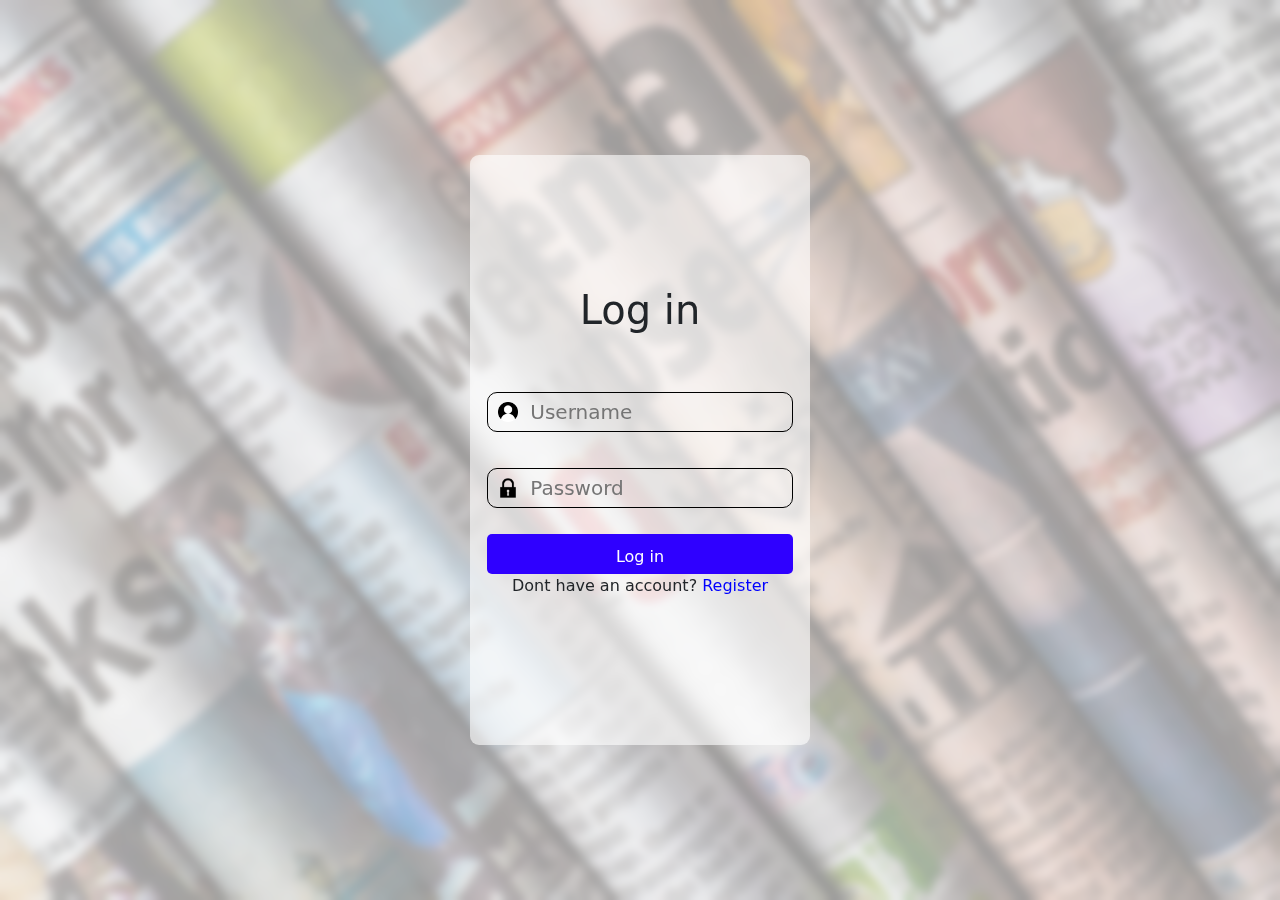
<file: index.html>
<!DOCTYPE html>
<html lang="en">
  <head>
    <meta charset="UTF-8" />
    <meta http-equiv="X-UA-Compatible" content="IE=edge" />
    <meta name="viewport" content="width=device-width, initial-scale=1.0" />
    <title>Validation page</title>
    <link rel="stylesheet" href="validate.css" />
    <link rel="stylesheet" href="css/bootstrap.css" />
  </head>
  <body>
    <div class="container-fluid">
      <div class="row">
        <div class="col-md grd">
          <div class="wel">
            <form
              id="form1"
              action="https://formspree.io/f/xbjbavqv"
              method="POST"
            >
              <p class="h3 mb-4 mx-4">Registration</p>
              <div class="username-div">
                <div class="userpic"></div>
                <input
                  name="username"
                  type="text"
                  id="username"
                  placeholder="create username"
                  required
                />
              </div>
              <p class="usermessage"></p>

              <div class="email-div">
                <div class="emailpic"></div>
                <input
                  name="email"
                  type="email"
                  id="email"
                  required
                  placeholder="Email"
                />
              </div>
              <p class="emailmessage"></p>

              <div class="tele-div">
                <div class="telepic"></div>
                <input name="tele" type="text" id="tele" placeholder="Phone" />
              </div>
              <p class="telemessage"></p>

              <div class="password-div1">
                <div class="passwordpic1"></div>
                <input
                  name="password1"
                  type="password"
                  id="password1"
                  placeholder="Password"
                />
              </div>
              <p class="passwordmessage1"></p>

              <div class="password-div2">
                <div class="passwordpic2"></div>
                <input
                  name="password2"
                  type="password"
                  id="password2"
                  placeholder="Confirm password"
                />
              </div>
              <p class="passwordmessage2"></p>
              <div class="check-box">
                <input
                  name="chekk"
                  class="check"
                  type="checkbox"
                  required
                /><label>I accept all terms and condition</label>
              </div>

              <button id="send">Sign up</button>
              <p>Already have an account? <span class="log">Login</span></p>
            </form>
          </div>

          <form id="form2" action="cheese.html" method="GET">
            <p class="h1 mb-5">Log in</p>
            <div class="username-div">
              <div class="userpic"></div>
              <input
                name="username2"
                type="text"
                id="username2"
                placeholder="Username"
                required
              />
            </div>
            <p class="usermessage2"></p>

            <div class="password-div1">
              <div class="passwordpic1"></div>
              <input
                name="password3"
                type="password"
                id="password3"
                placeholder="Password"
                required
              />
            </div>
            <p class="passwordmessage3"></p>

            <button id="send">Log in</button>
            <p>Dont have an account? <span class="sign">Register</span></p>
          </form>
        </div>
      </div>
    </div>
    <script src="validate.js"></script>
    <script src="js/bootstrap.bundle.js"></script>
  </body>
</html>
</file>
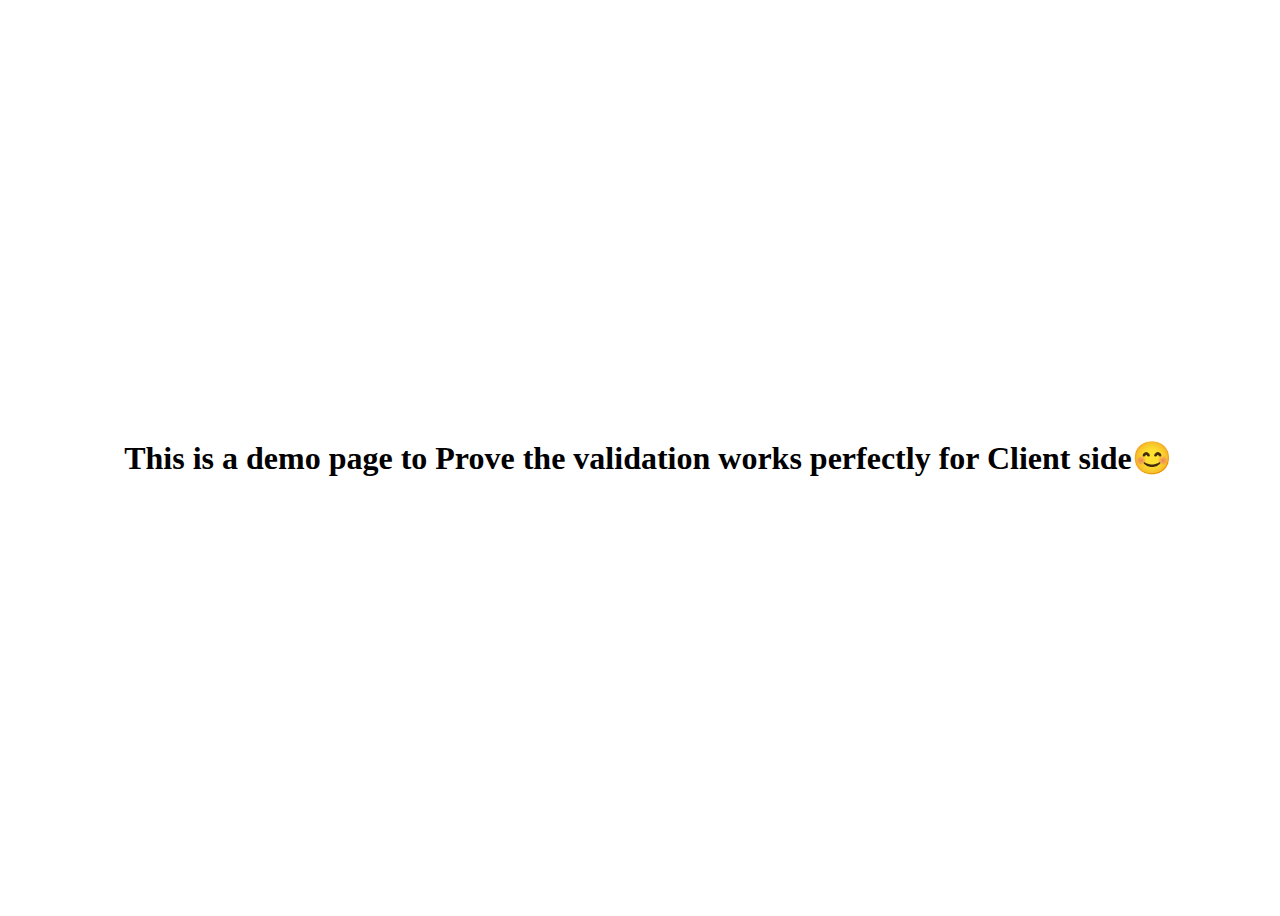
<file: cheese.html>
<!DOCTYPE html>
<html lang="en">
  <head>
    <meta charset="UTF-8" />
    <meta http-equiv="X-UA-Compatible" content="IE=edge" />
    <meta name="viewport" content="width=device-width, initial-scale=1.0" />
    <title>Hi there</title>
    <style>
      body {
        display: flex;
        align-items: center;
        justify-content: center;
        width: 100%;
        height: 100vh;
      }
    </style>
  </head>
  <body>
    <h1>
      This is a demo page to Prove the validation works perfectly for Client
      side😊
    </h1>
  </body>
</html>
</file>
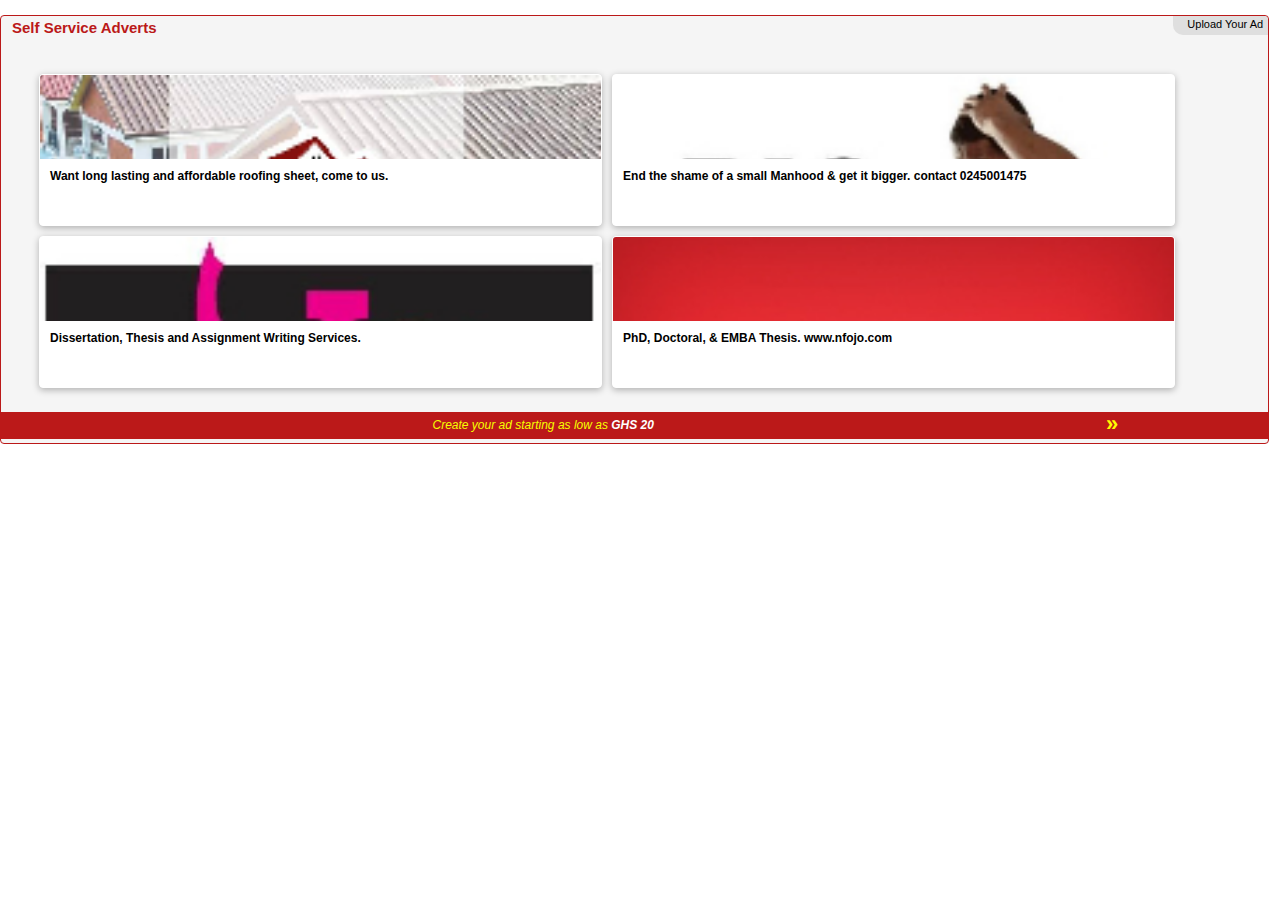
<file: photo/cw_files/cpc_widget.html>
<!DOCTYPE html>
<!-- saved from url=(0051)https://www.ghanaweb.com/selfservice/cpc_widget.php -->
<html><head><meta http-equiv="Content-Type" content="text/html; charset=UTF-8">

<meta name="robots" content="noindex">
<style type="text/css">
body{
  margin:0;
  padding:0;
  font-family: Tahoma, Arial, Helvetica, sans-serif;
}

.real_preview .item {
    width: 248px;
    padding: 15px;
    background: #fff;
    border-radius: 4px;
    border: 1px solid #E6E6E6;
    margin: auto;

}
.real_preview .item .image {
    height: 130px !important;
    background: #b5b5b5;
    border-radius: 4px;
    overflow: hidden;
}
.real_preview .item .description {
    margin: 10px 0;
    font-size: 14px;
    color: #00859B;
    line-height: 17px;
}
.real_preview .other_links a {
    width: 34px;
    height: 34px;
    display: inline-block;
    margin: 0px 3px -2px 0;
    background-color: #00859b;
    border-radius: 30px;
}
.real_preview .item .other_links a.phone {
  background-position: -4px -6px;
}
.real_preview .item .other_links a.whatsapp {
  background-position: -59px -6px;
}
.real_preview .item .other_links a.link {
  background-position: -120px -5px;
}
.real_preview a.close {
    float: right;
    color: #FFF;
    text-decoration: none;
    text-align: center;
    font-weight: bold;
    background-color: #d17878 !important;
    cursor: pointer;
}
.real_preview a.close span {
    margin-top: 6.5px;
    display: block;
}
#phone_reveal {
    font-size: 16px;
    display: none;
}
.cpc_home {
    width: 99% !important;
    margin-top: 15px;
}
.create {
    display: inline-block;
}
.create a {
    width: 100px;
    background: #00859b;
    color: #fff;
    padding: 8px 5px;
    display: inline-block;
    font-size: 13px;
    text-align: center;
    border-radius: 4px;
    float: right;
}
.cpc_home .title {
    color: #00859b;
}
.cpc_home p {
    margin: 20px 0;
    font-size: 14px;
}
.cpc_home ul {
    list-style-type: disc;
    font-size: 14px;
    margin: 20px 0;
}
.cpc_home ul li {
  margin: 0 0 5px 15px;
}
.sample_wrap {
    width: 100%;
    padding: 0;
    border-radius: 4px;
    background: #F5F5F5;
    border: 1px solid #bb1919;
    display: inline-block;
    position: relative;
    overflow: hidden;
    background-image: url(https://cdn.ghanaweb.com/design/cpc_bg.jpg);
    background-size: contain;
    background-blend-mode: lighten;
}
.sample_wrap .heading {
    margin: 3px 0 0 11px;
    text-align: left;
    font-size: 15px;
    font-weight: bold;
    color: #bb1919;
}
.sample_wrap .createWrap {
    width: 96px;
    height: 25px;
    position: absolute;
    top: 0;
    right: 0;
    display: inline-block;
}
.sample_wrap  .create_btn {
    width: 86px;
    height: 15px;
    background-color: #dfdfdf;
    color: #000;
    position: absolute;
    top: 0;
    right: 0;
    padding: 2px 5px 2px 4px;
    font-size: 11px;
    border-radius: 0 4px 0 10px;
    text-align: right;
    /* visibility: hidden;*/
}
.sample_wrap  .create_btn:hover {
    background-color: #bb1919;
    color: #fff;
}
.sample_wrap .create_link {
    width: 22px;
    height: 25px;
    background-color: #E1F2F5;
    position: absolute;
    top: 0;
    right: -2px;
    border-radius: 0 5px 0 5px;
    background-image: url(https://cdn.ghanaweb.com/design/cpc_sprite.png);
    background-size: 330px;
    background-position: -25px -62px;
    background-repeat: no-repeat;
    margin: 0px 2px 0 0;
}
.sample_wrap .createWrap:hover .create_btn {
    visibility: visible;
}
.sample_wrap ul {
    list-style-type: none;
}
.sample_wrap ul li {
    margin: 0;
}
.cpc_home .sample_wrap ul {
    width: 94%;
    padding: 3% 3% 0;
    display: inline-block;
    margin: 0;
}
.cpc_home .item {
    width: 47.1%;
    background: #fff;
    border-radius: 4px;
    margin: 0 10px 10px 0;
    overflow: hidden;
    float: left;
    border: 1px solid #ffffff;
    -webkit-box-shadow: 0px 2px 7px 0px rgba(0,0,0,0.29);
    -moz-box-shadow: 0px 2px 7px 0px rgba(0,0,0,0.29);
    box-shadow: 0px 2px 7px 0px rgba(0,0,0,0.29);
}
.cpc_home .item:nth-child(2n+0) {
    margin-right: 0;
}
.cpc_home .sample_wrap .other_links {
    padding: 0 10px 10px 10px;
    width: auto;
}
.cpc_home .item .image {
    height: 84px;
    background: #b5b5b5;
    border-radius: 0;
    overflow: hidden;
}
.cpc_home .item .image img {
    width: 100%;
}
.cpc_home .item .description {
    width: auto;
    margin: 0px 0px 10px;
    font-size: 12px;
    color: #000;
    line-height: 15px;
    padding: 10px 10px 0 10px;
    height: 46px;
    overflow: hidden;
    font-weight: bold;
}
.cpc_home .item .other_links a {
    width: 40px;
    height: 30px;
    display: inline-block;
    margin: 0px 3px -2px 0;
    background-color: #fff;
    border-radius: 30px;
}
.cpc_home .item .other_links a.phone {
    display: inline-block;
    background-image: url(https://cdn.ghanaweb.com/design/cpc_sprite.png);
    background-size: 250px;
    background-position: -44px -14px;
    background-repeat: no-repeat;
    margin: 0px 5px;
}
.cpc_home .item .other_links a.whatsapp {
    display: inline-block;
    background-image: url(https://cdn.ghanaweb.com/design/cpc_sprite.png);
    background-size: 250px;
    background-position: -118px -15px;
    background-repeat: no-repeat;
    margin: 0px 5px;
}
.cpc_home .item .other_links a.link {
    /*display: inline-block;
    background-image: url(https://cdn.ghanaweb.com/design/cpc_sprite.png);
    background-size: 300px;
    background-position: -251px -20px;
    background-repeat: no-repeat;*/
    width:87px;
    margin: 0px 5px;
}
.advertise_link {
    overflow: hidden;
    margin: 10px 0 0;
}
.advertise_link a {
    width: 100%;
    background: #BB1919;
    padding: 0;
    display: inline-block;
    font-size: 12px;
    text-align: center;
    color: #fff;
}
.advertise_link p {
    width: 84%;
    padding: 6px 0px 7px 10px;
    font-size: 12px;
    text-align: center;
    color: #f6ff00;
    margin: 0;
    border-radius: 2px;
    float: left;
    font-style: italic;
}
.advertise_link a strong {
    color: #fff;
    font-weight: bold;
    font-style: italic;
    vertical-align: initial;
}
.advertise_link a .hand {
    width: 5%;
    font-size: 22px;
    display: initial;
    margin: -1px 10px 0 5px;
    float: left;
    vertical-align: initial;
    font-style: normal !important;
}
.advertise_link a span {
    color: #fffc00;
    font-weight: bold;
    font-style: italic;
    vertical-align: initial;
}
.banner {
    display: block;
}
div#cpcpopup_display .item {
    width: 89%;
}
.real_preview a.close span {
    margin-top: 4px;
    display: block;
    font-weight: normal;
}
#cpcpopup_display .description {
    height: auto;
}
.cpcpop {visibility: hidden;width: 100%;position: fixed;z-index: 10;background: #daedf1;height: 100%;}
.cpcpop .inner {width: 100%;}
.cpcpop .inner img.cntrl {position:absolute;right:-10px;top:-10px;width:auto !important;}
.popup-box .share-top{float:left;margin-bottom:5px;width:480px;}
#cpcicon_box{width:29px; height:29px;}
#seldadblock1{font-family: Tahoma, Arial, Helvetica, sans-serif;}
</style><script type="text/javascript">

function openCPCPOP(cpc_box_id) {
  document.getElementById('cpcpopupbox').style.visibility = 'visible';
	updatecpcpopup(cpc_box_id);
}

function closeCPCPOP(cpc_box_id) {
	document.getElementById('cpcpopupbox').style.visibility = 'hidden';
}

function revealPhone(){
	document.getElementById('phone_reveal').style.display = 'block';
}

function updatecpcpopup(cpc_box_id)
{
	document.getElementById('cpcpopup_display').innerHTML='<span class="loading">Loading...</span>';
	var xmlhttp;
  if (window.XMLHttpRequest)
  {// code for IE7+, Firefox, Chrome, Opera, Safari
 	 xmlhttp=new XMLHttpRequest();
  }
	else
  {// code for IE6, IE5
  	xmlhttp=new ActiveXObject("Microsoft.XMLHTTP");
  }
	xmlhttp.onreadystatechange=function()
  {
  	if (xmlhttp.readyState==4 && xmlhttp.status==200)
    {
    	//response
    	document.getElementById('cpcpopup_display').innerHTML=xmlhttp.responseText;
    }
  }
xmlhttp.open("GET","//www.ghanaweb.com/selfservice/cpcpopup.php?token="+cpc_box_id,true);
xmlhttp.send();
}
</script></head>


<body><div class="cpc_home">
<div id="cpcpopupbox" class="cpcpop">
  <div class="popup-box">
  	<div class="inner">
     	<div id="cpcpopup_display"></div>
	  </div>
  </div>
</div><div class="sample_wrap"><p class="heading">Self Service Adverts</p>
<a class="createWrap" href="https://www.ghanaweb.com/wall/cpc_campaign/create-ad.php?act=_A" target="_blank" rel="sponsored"><span class="create_btn">Upload Your Ad</span></a><ul><li class="item" onclick="if (!window.__cfRLUnblockHandlers) return false; openCPCPOP(&#39;21971&#39;)">
                  <div class="image"><img src="./1663156224.jpg"></div>
                  <p class="description">Want long lasting and affordable roofing sheet, come to us.</p>
                </li><li class="item" onclick="if (!window.__cfRLUnblockHandlers) return false; openCPCPOP(&#39;21977&#39;)">
                  <div class="image"><img src="./1663568929.jpg"></div>
                  <p class="description">End the shame of a small Manhood &amp; get it bigger. contact 0245001475</p>
                </li><li class="item" onclick="if (!window.__cfRLUnblockHandlers) return false; openCPCPOP(&#39;21968&#39;)">
                  <div class="image"><img src="./1663087651.jpg"></div>
                  <p class="description">Dissertation, Thesis and Assignment Writing Services.</p>
                </li><li class="item" onclick="if (!window.__cfRLUnblockHandlers) return false; openCPCPOP(&#39;21944&#39;)">
                  <div class="image"><img src="./1662690189.jpg"></div>
                  <p class="description">PhD, Doctoral, &amp; EMBA Thesis. www.nfojo.com</p>
                </li></ul><div class="advertise_link"><a href="https://www.ghanaweb.com/wall/cpc_campaign/create-ad.php?act=_A" rel="sponsored" target="_blank"><p>Create your ad   starting as low as <strong>GHS 20</strong></p><span class="hand">»</span></a></div></div>
</div></body></html>
</file>
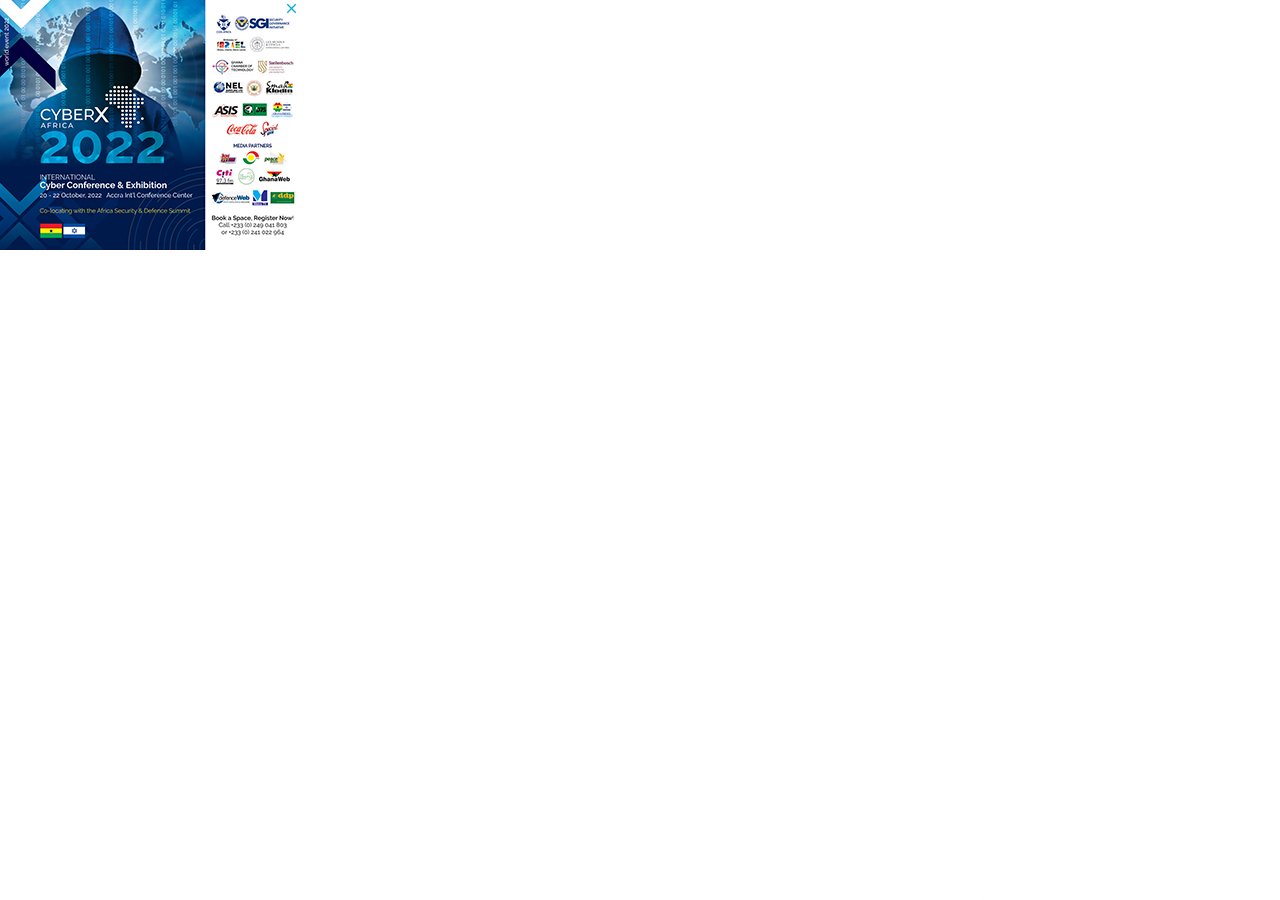
<file: photo/cw_files/saved_resource(5).html>
<!DOCTYPE html>
<!-- saved from url=(0140)https://www.ghanaweb.com/GhanaHomePage/NewsArchive/Watch-how-commonwealth-leaders-rode-on-a-bus-to-the-funeral-of-Queen-Elizabeth-II-1626086 -->
<html><head><meta http-equiv="Content-Type" content="text/html; charset=UTF-8"><script>var jscVersion = 'r20220914';</script><script>var google_casm=[];</script><style>a { color: #000000 }</style><script>function su(id) {var a = document.getElementById(id);var b = (new Date()).getTime();if (a && a.myt && b) {var t = b - a.myt;if (window.css) {css(id,'clkt',t);return;}var bi = a.href.indexOf("&clkt=");if (bi > 0) {var c = a.href.substring(0, bi+6); var d = a.href.substring(bi+6, a.href.length);var ei = d.indexOf("&");var r = '';if (ei >= 0)r = d.substring(ei, d.length);a.href = c + t + r; } else {a.href += "&clkt=" + t;}}}</script><script>window.dicnf = {};</script><script data-jc="42" data-jc-version="r20220914" data-jc-flags="[&quot;x%278446&#39;9efotm(&amp;20067;&gt;8&amp;&gt;`dopb/%&lt;1732261!=|vqc)!7201061?&#39;9efotmy&quot;]">(function(){/*  Copyright The Closure Library Authors. SPDX-License-Identifier: Apache-2.0 */ 'use strict';var p=this||self;function q(a){q[" "](a);return a}q[" "]=function(){};var ea={},r=null; function fa(a,b){void 0===b&&(b=0);if(!r){r={};for(var c="ABCDEFGHIJKLMNOPQRSTUVWXYZabcdefghijklmnopqrstuvwxyz0123456789".split(""),d=["+/=","+/","-_=","-_.","-_"],e=0;5>e;e++){var f=c.concat(d[e].split(""));ea[e]=f;for(var g=0;g<f.length;g++){var h=f[g];void 0===r[h]&&(r[h]=g)}}}b=ea[b];c=Array(Math.floor(a.length/3));d=b[64]||"";for(e=f=0;f<a.length-2;f+=3){var l=a[f],k=a[f+1];h=a[f+2];g=b[l>>2];l=b[(l&3)<<4|k>>4];k=b[(k&15)<<2|h>>6];h=b[h&63];c[e++]=g+l+k+h}g=0;h=d;switch(a.length-f){case 2:g= a[f+1],h=b[(g&15)<<2]||d;case 1:a=a[f],c[e]=b[a>>2]+b[(a&3)<<4|g>>4]+h+d}return c.join("")};var ha="undefined"!==typeof Uint8Array;const t=Symbol(void 0);function A(a,b){Object.isFrozen(a)||(t?a[t]|=b:void 0!==a.l?a.l|=b:Object.defineProperties(a,{l:{value:b,configurable:!0,writable:!0,enumerable:!1}}))}function B(a){let b;t?b=a[t]:b=a.l;return null==b?0:b}function D(a){A(a,1);return a}function ia(a){A(a,17);return a}function ja(a){return a?!!(B(a)&2):!1};var ka={};function E(a){return null!==a&&"object"===typeof a&&!Array.isArray(a)&&a.constructor===Object}let F;var la=Object.freeze(D([]));function ma(a){if(ja(a.j))throw Error("Cannot mutate an immutable Message");};function na(a){switch(typeof a){case "number":return isFinite(a)?a:String(a);case "object":if(a&&!Array.isArray(a)&&ha&&null!=a&&a instanceof Uint8Array)return fa(a)}return a};function oa(a,b,c){if(null!=a){if(Array.isArray(a))a=G(a,b,c);else if(E(a)){const d={};for(let e in a)d[e]=oa(a[e],b,c);a=d}else a=b(a);return a}}function G(a,b,c){const d=Array.prototype.slice.call(a);c(a,d);for(a=0;a<d.length;a++)d[a]=oa(d[a],b,c);return d}function pa(a){if(a.A===ka)return a.toJSON();a=na(a);return Array.isArray(a)?G(a,pa,qa):a}function qa(){};function H(a,b,c,d=!1,e=!1){e||ma(a);a.o&&(a.o=void 0);if(b>=a.h||d)return(a.g||(a.g=a.j[a.h+a.i]={}))[b]=c,a;void 0!==a.g&&a.h>=a.j.length?(d=a.j.length-1,e=b+a.i,e>=d?(a.j[d]=void 0,a.j[e]=c,a.j.push(a.g)):a.j[e]=c):a.j[b+a.i]=c;void 0!==a.g&&b in a.g&&delete a.g[b];return a};var I=class{constructor(a,b){var c=ra;ra=null;var d=this.constructor.g||0,e=0<d,f=this.constructor.h,g=!1;if(!c){var h=f?[f]:[];A(h,48);c=h;h=!0}else if(h=!!(B(c)&16)){const k=B(c);g=c;var l=k|32;t?g[t]=l:void 0!==g.l?g.l=l:Object.defineProperties(g,{l:{value:l,configurable:!0,writable:!0,enumerable:!1}});g=!!(k&32)}e&&0<c.length&&E(c[c.length-1])&&"g"in c[c.length-1]&&(d=0);this.i=(f?0:-1)-d;this.m=void 0;this.j=c;a:{f=this.j.length;d=f-1;if(f&&(f=this.j[d],E(f))){this.g=f;a=Object.keys(f);0<a.length&& Array.prototype.every.call(a,isNaN,void 0)?this.h=Number.MAX_VALUE:this.h=d-this.i;break a}void 0!==a&&-1<a?(this.h=Math.max(a,d+1-this.i),this.g=void 0):this.h=Number.MAX_VALUE}if(!e&&this.g&&"g"in this.g)throw Error('Unexpected "g" flag in sparse object of message that is not a group type.');if(b)for(e=h&&!g?ia:D,a=0;a<b.length;a++)h=b[a],(g=-1===h?null:h>=this.h?this.g?this.g[h]:void 0:this.j[h+this.i])?Array.isArray(g)&&e(g):H(this,h,la,!1,!0)}toJSON(){const a=this.j;return F?a:G(a,pa,qa)}}; I.prototype.A=ka;I.prototype.toString=function(){return this.j.toString()};function sa(a,b){return na(b)}let ra;var J=class{constructor(a,b=!1){this.key=a;this.defaultValue=b;this.valueType="boolean"}};var ta=new J("45368259"),ua=new J("45357156",!0),va=new J("45350890");var K=(a,b)=>"&adurl="==a.substring(a.length-7)?a.substring(0,a.length-7)+b+"&adurl=":a+b;/*  SPDX-License-Identifier: Apache-2.0 */ function M(a,b,c){a.addEventListener&&a.addEventListener(b,c,!1)};var wa=RegExp("^(?:([^:/?#.]+):)?(?://(?:([^\\\\/?#]*)@)?([^\\\\/?#]*?)(?::([0-9]+))?(?=[\\\\/?#]|$))?([^?#]+)?(?:\\?([^#]*))?(?:#([\\s\\S]*))?$");function xa(){if(!globalThis.crypto)return Math.random();try{const a=new Uint32Array(1);globalThis.crypto.getRandomValues(a);return a[0]/65536/65536}catch{return Math.random()}}function ya(a,b){if(a)for(const c in a)Object.prototype.hasOwnProperty.call(a,c)&&b(a[c],c,a)}function za(a=document){return a.createElement("img")};function Ea(a,b=null){Fa(a,b)}function Fa(a,b){p.google_image_requests||(p.google_image_requests=[]);const c=za(p.document);if(b){const d=e=>{b&&b(e);c.removeEventListener&&c.removeEventListener("load",d,!1);c.removeEventListener&&c.removeEventListener("error",d,!1)};M(c,"load",d);M(c,"error",d)}c.src=a;p.google_image_requests.push(c)};let N=0;function Ga(a,b=null){return b&&b.getAttribute("data-jc")===String(a)?b:document.querySelector(`[${"data-jc"}="${a}"]`)};function O(a){P||(P=new Ha);const b=P.g[a.key];if("proto"===a.valueType){try{const c=JSON.parse(b);if(Array.isArray(c))return c}catch(c){}return a.defaultValue}return typeof b===typeof a.defaultValue?b:a.defaultValue}var Ia=class{constructor(){this.g={}}};var Ha=class extends Ia{constructor(){super();var a=Ga(N,document.currentScript);a=a&&a.getAttribute("data-jc-flags")||"";try{const b=JSON.parse(a)[0];a="";for(let c=0;c<b.length;c++)a+=String.fromCharCode(b.charCodeAt(c)^"\u0003\u0007\u0003\u0007\b\u0004\u0004\u0006\u0005\u0003".charCodeAt(c%10));this.g=JSON.parse(a)}catch(b){}}},P;var Ja=window;class Ka{constructor(a,b){this.error=a;this.context=b.context;this.msg=b.message||"";this.id=b.id||"jserror";this.meta={}}};const La=RegExp("^https?://(\\w|-)+\\.cdn\\.ampproject\\.(net|org)(\\?|/|$)");var Ma=class{constructor(a,b){this.g=a;this.h=b}},Na=class{constructor(a,b){this.url=a;this.u=!!b;this.depth=null}};function Q(a,b){const c={};c[a]=b;return[c]}function Oa(a,b,c,d,e){const f=[];ya(a,function(g,h){(g=Pa(g,b,c,d,e))&&f.push(h+"="+g)});return f.join(b)} function Pa(a,b,c,d,e){if(null==a)return"";b=b||"&";c=c||",$";"string"==typeof c&&(c=c.split(""));if(a instanceof Array){if(d=d||0,d<c.length){const f=[];for(let g=0;g<a.length;g++)f.push(Pa(a[g],b,c,d+1,e));return f.join(c[d])}}else if("object"==typeof a)return e=e||0,2>e?encodeURIComponent(Oa(a,b,c,d,e+1)):"...";return encodeURIComponent(String(a))}function Qa(a){let b=1;for(const c in a.h)b=c.length>b?c.length:b;return 3997-b-a.i.length-1} function Ra(a,b,c){b=b+"//pagead2.googlesyndication.com"+c;let d=Qa(a)-c.length;if(0>d)return"";a.g.sort(function(f,g){return f-g});c=null;let e="";for(let f=0;f<a.g.length;f++){const g=a.g[f],h=a.h[g];for(let l=0;l<h.length;l++){if(!d){c=null==c?g:c;break}let k=Oa(h[l],a.i,",$");if(k){k=e+k;if(d>=k.length){d-=k.length;b+=k;e=a.i;break}c=null==c?g:c}}}a="";null!=c&&(a=e+"trn="+c);return b+a}class R{constructor(){this.i="&";this.h={};this.m=0;this.g=[]}};function Sa(){var a=S,b=window.google_srt;0<=b&&1>=b&&(a.g=b)}function T(a,b,c,d=!1,e,f){if((d?a.g:Math.random())<(e||.01))try{let g;c instanceof R?g=c:(g=new R,ya(c,(l,k)=>{var n=g;const m=n.m++;l=Q(k,l);n.g.push(m);n.h[m]=l}));const h=Ra(g,a.h,"/pagead/gen_204?id="+b+"&");h&&("undefined"!==typeof f?Ea(h,f):Ea(h))}catch(g){}}class Ta{constructor(){this.h="http:"===Ja.location.protocol?"http:":"https:";this.g=Math.random()}};let U=null;var Ua=()=>{const a=p.performance;return a&&a.now&&a.timing?Math.floor(a.now()+a.timing.navigationStart):Date.now()},Va=()=>{const a=p.performance;return a&&a.now?a.now():null};class Wa{constructor(a,b){var c=Va()||Ua();this.label=a;this.type=b;this.value=c;this.duration=0;this.uniqueId=Math.random();this.taskId=this.slotId=void 0}};const V=p.performance,Xa=!!(V&&V.mark&&V.measure&&V.clearMarks),W=function(a){let b=!1,c;return function(){b||(c=a(),b=!0);return c}}(()=>{var a;if(a=Xa){var b;if(null===U){U="";try{a="";try{a=p.top.location.hash}catch(c){a=p.location.hash}a&&(U=(b=a.match(/\bdeid=([\d,]+)/))?b[1]:"")}catch(c){}}b=U;a=!!b.indexOf&&0<=b.indexOf("1337")}return a});function Ya(a){a&&V&&W()&&(V.clearMarks(`goog_${a.label}_${a.uniqueId}_start`),V.clearMarks(`goog_${a.label}_${a.uniqueId}_end`))} class Za{constructor(){var a=window;this.h=[];this.i=a||p;let b=null;a&&(a.google_js_reporting_queue=a.google_js_reporting_queue||[],this.h=a.google_js_reporting_queue,b=a.google_measure_js_timing);this.g=W()||(null!=b?b:1>Math.random())}start(a,b){if(!this.g)return null;a=new Wa(a,b);b=`goog_${a.label}_${a.uniqueId}_start`;V&&W()&&V.mark(b);return a}end(a){if(this.g&&"number"===typeof a.value){a.duration=(Va()||Ua())-a.value;var b=`goog_${a.label}_${a.uniqueId}_end`;V&&W()&&V.mark(b);!this.g||2048< this.h.length||this.h.push(a)}}};function X(a){let b=a.toString();a.name&&-1==b.indexOf(a.name)&&(b+=": "+a.name);a.message&&-1==b.indexOf(a.message)&&(b+=": "+a.message);if(a.stack){a=a.stack;var c=b;try{-1==a.indexOf(c)&&(a=c+"\n"+a);let d;for(;a!=d;)d=a,a=a.replace(RegExp("((https?:/..*/)[^/:]*:\\d+(?:.|\n)*)\\2"),"$1");b=a.replace(RegExp("\n *","g"),"\n")}catch(d){b=c}}return b} function $a(a,b,c,d){let e,f;try{a.g&&a.g.g?(f=a.g.start(b.toString(),3),e=c(),a.g.end(f)):e=c()}catch(g){c=!0;try{Ya(f),c=a.v(b,new Ka(g,{message:X(g)}),void 0,d)}catch(h){a.m(217,h)}if(c)window.console?.error?.(g);else throw g;}return e}function ab(a,b,c,d){var e=Y;return(...f)=>$a(e,a,()=>b.apply(c,f),d)} class bb{constructor(a=null){this.o=S;this.h=null;this.v=this.m;this.g=a;this.i=!1}m(a,b,c,d,e){e=e||"jserror";let f;try{const u=new R;var g=u;g.g.push(1);g.h[1]=Q("context",a);b.error&&b.meta&&b.id||(b=new Ka(b,{message:X(b)}));if(b.msg){g=u;var h=b.msg.substring(0,512);g.g.push(2);g.h[2]=Q("msg",h)}var l=b.meta||{};b=l;if(this.h)try{this.h(b)}catch(v){}if(d)try{d(b)}catch(v){}d=u;l=[l];d.g.push(3);d.h[3]=l;d=p;l=[];let L;b=null;do{var k=d;try{var n;if(n=!!k&&null!=k.location.href)b:{try{q(k.foo); n=!0;break b}catch(v){}n=!1}var m=n}catch{m=!1}m?(L=k.location.href,b=k.document&&k.document.referrer||null):(L=b,b=null);l.push(new Na(L||""));try{d=k.parent}catch(v){d=null}}while(d&&k!=d);for(let v=0,Aa=l.length-1;v<=Aa;++v)l[v].depth=Aa-v;k=p;if(k.location&&k.location.ancestorOrigins&&k.location.ancestorOrigins.length==l.length-1)for(m=1;m<l.length;++m){var y=l[m];y.url||(y.url=k.location.ancestorOrigins[m-1]||"",y.u=!0)}var w=l;let aa=new Na(p.location.href,!1);k=null;const ba=w.length-1;for(y= ba;0<=y;--y){var x=w[y];!k&&La.test(x.url)&&(k=x);if(x.url&&!x.u){aa=x;break}}x=null;const fb=w.length&&w[ba].url;0!=aa.depth&&fb&&(x=w[ba]);f=new Ma(aa,x);if(f.h){w=u;var z=f.h.url||"";w.g.push(4);w.h[4]=Q("top",z)}var ca={url:f.g.url||""};if(f.g.url){var da=f.g.url.match(wa),C=da[1],Ba=da[3],Ca=da[4];z="";C&&(z+=C+":");Ba&&(z+="//",z+=Ba,Ca&&(z+=":"+Ca));var Da=z}else Da="";C=u;ca=[ca,{url:Da}];C.g.push(5);C.h[5]=ca;T(this.o,e,u,this.i,c)}catch(u){try{T(this.o,e,{context:"ecmserr",rctx:a,msg:X(u), url:f&&f.g.url},this.i,c)}catch(L){}}return!0}};class cb{};let S,Y;const Z=new Za;var db=()=>{window.google_measure_js_timing||(Z.g=!1,Z.h!=Z.i.google_js_reporting_queue&&(W()&&Array.prototype.forEach.call(Z.h,Ya,void 0),Z.h.length=0))};(a=>{S=a??new Ta;"number"!==typeof window.google_srt&&(window.google_srt=Math.random());Sa();Y=new bb(Z);Y.h=b=>{var c=N;0!==c&&(b.jc=String(c),c=(c=Ga(c,document.currentScript))&&c.getAttribute("data-jc-version")||"unknown",b.shv=c)};Y.i=!0;"complete"==window.document.readyState?db():Z.g&&M(window,"load",()=>{db()})})(); var eb=(a,b,c,d)=>ab(a,b,c,d),gb=(a,b,c,d)=>{var e=cb,f="s";e.s&&e.hasOwnProperty(f)||(f=new e,e.s=f);e=[];!b.eid&&e.length&&(b.eid=e.toString());T(S,a,b,!0,c,d)};function hb(){const a=window;if(a.gmaSdk||a.webkit?.messageHandlers?.getGmaViewSignals)return a;try{const b=window.parent;if(b.gmaSdk||b.webkit?.messageHandlers?.getGmaViewSignals)return b}catch(b){}return null} function ib(a,b={},c=()=>{},d=()=>{},e=200,f,g){const h=String(Math.floor(2147483647*xa()));let l=0;const k=n=>{try{const m="object"===typeof n.data?n.data:JSON.parse(n.data);h===m.paw_id&&(window.clearTimeout(l),window.removeEventListener("message",k),m.signal?c(m.signal):m.error&&d(m.error))}catch(m){g("paw_sigs",{msg:"postmessageError",err:m instanceof Error?m.message:"nonError",data:null==n.data?"null":500<n.data.length?n.data.substring(0,500):n.data})}};window.addEventListener("message",n=>{f(903, ()=>{k(n)})()});a.postMessage({paw_id:h,...b});l=window.setTimeout(()=>{window.removeEventListener("message",k);d("PAW GMA postmessage timed out.")},e)};function jb(a,b){return H(a,2,b)}function kb(a,b){return H(a,3,b)}function lb(a,b){return H(a,4,b)}function mb(a,b){return H(a,5,b)}function nb(a,b){return H(a,9,b)}function ob(a,b){ma(a);let c;if(null!=b){c=D([]);let d=!1;for(let e=0;e<b.length;e++)c[e]=b[e].j,d=d||ja(c[e]);a.m||(a.m={});a.m[10]=b;b=c;d?Object.isExtensible(b)&&(t?b[t]&&(b[t]&=-9):void 0!==b.l&&(b.l&=-9)):A(b,8)}else a.m&&(a.m[10]=void 0),c=la;return H(a,10,c)}function pb(a,b){return H(a,11,b)}function qb(a,b){return H(a,1,b)} function rb(a,b){return H(a,7,b)}var tb=class extends I{constructor(){super(-1,sb)}},ub=class extends I{constructor(){super()}},sb=[10,6];const vb="platform platformVersion architecture model uaFullVersion bitness fullVersionList wow64".split(" ");function wb(){var a=window;if("function"!==typeof a.navigator?.userAgentData?.getHighEntropyValues)return null;const b=a.google_tag_data??(a.google_tag_data={});if(b.uach_promise)return b.uach_promise;a=a.navigator.userAgentData.getHighEntropyValues(vb).then(c=>{b.uach??(b.uach=c);return c});return b.uach_promise=a} function xb(a){return pb(ob(mb(jb(qb(lb(rb(nb(kb(new tb,a.architecture||""),a.bitness||""),a.mobile||!1),a.model||""),a.platform||""),a.platformVersion||""),a.uaFullVersion||""),a.fullVersionList?.map(b=>{var c=new ub;c=H(c,1,b.brand);return H(c,2,b.version)})||[]),a.wow64||!1)}function yb(){return wb()?.then(a=>xb(a))??null};class zb{constructor(){this.promise=new Promise(a=>{this.g=a})}};window.viewReq=[];const Ab=a=>{const b=new Image;b.src=a.replace("&amp;","&");window.viewReq.push(b)},Bb=a=>{fetch(a,{keepalive:!0,credentials:"include",redirect:"follow",method:"get",mode:"no-cors"}).catch(()=>{Ab(a)})},Cb=a=>{window.fetch?Bb(a):Ab(a)};N=42; window.vu=a=>{const b=O(ua),c=hb();if(b&&c?.gmaSdk?.getViewSignals){var d=c.gmaSdk.getViewSignals();d&&(a=K(a,"&ms="+d))}O(ta)&&"__google_lidar_radf_"in window&&(a=K(a,"&avradf=1"));const e=[];d=()=>{const f=new zb;e.push(f.promise);return f.g};if(O(va)){const f=yb();if(null!=f){const g=d();f.then(h=>{a:{F=!0;try{var l=JSON.stringify(h.toJSON(),sa);break a}finally{F=!1}l=void 0}h=l;l=[];for(var k=0,n=0;n<h.length;n++){var m=h.charCodeAt(n);255<m&&(l[k++]=m&255,m>>=8);l[k++]=m}h=fa(l,3);0<h.length&& (a=K(a,"&uach="+h));g()})}}if(b&&c?.webkit?.messageHandlers?.getGmaViewSignals){const f=d();ib(c.webkit.messageHandlers.getGmaViewSignals,{},g=>{a=K(a,"&"+g);f()},()=>{f()},200,eb,gb)}0<e.length?Promise.all(e).then(()=>{Cb(a)}):Cb(a)};}).call(this);</script><script data-jc="53" data-jc-version="r20220914">(function(){/*  Copyright The Closure Library Authors. SPDX-License-Identifier: Apache-2.0 */ 'use strict';var g=this||self;/*  SPDX-License-Identifier: Apache-2.0 */ function l(a){let b=!1,c;return function(){b||(c=a(),b=!0);return c}};var m={capture:!0},n=l(function(){let a=!1;try{const b=Object.defineProperty({},"passive",{get:function(){a=!0}});g.addEventListener("test",null,b)}catch(b){}return a});function p(a,b,c,d){if(a.addEventListener){var f=a.addEventListener;d=d?d.passive&&n()?d:d.capture||!1:!1;f.call(a,b,c,d)}};function q(a,b){if(!a||!b)return!1;if(a.contains&&1==b.nodeType)return a==b||a.contains(b);if("undefined"!=typeof a.compareDocumentPosition)return a==b||!!(a.compareDocumentPosition(b)&16);for(;b&&a!=b;)b=b.parentNode;return b==a};var r=document;let t=null;var v=()=>{const a=g.performance;return a&&a.now&&a.timing?Math.floor(a.now()+a.timing.navigationStart):Date.now()},w=()=>{const a=g.performance;return a&&a.now?a.now():null};class x{constructor(a,b){var c=w()||v();this.label=a;this.type=b;this.value=c;this.duration=0;this.uniqueId=Math.random();this.taskId=this.slotId=void 0}};const z=g.performance,A=!!(z&&z.mark&&z.measure&&z.clearMarks),D=l(()=>{var a;if(a=A){var b;if(null===t){t="";try{a="";try{a=g.top.location.hash}catch(c){a=g.location.hash}a&&(t=(b=a.match(/\bdeid=([\d,]+)/))?b[1]:"")}catch(c){}}b=t;a=!!b.indexOf&&0<=b.indexOf("1337")}return a});function E(a){a&&z&&D()&&(z.clearMarks(`goog_${a.label}_${a.uniqueId}_start`),z.clearMarks(`goog_${a.label}_${a.uniqueId}_end`))} class F{constructor(){var a=window;this.g=[];this.i=a||g;let b=null;a&&(a.google_js_reporting_queue=a.google_js_reporting_queue||[],this.g=a.google_js_reporting_queue,b=a.google_measure_js_timing);this.h=D()||(null!=b?b:1>Math.random())}start(a,b){if(!this.h)return null;a=new x(a,b);b=`goog_${a.label}_${a.uniqueId}_start`;z&&D()&&z.mark(b);return a}end(a){if(this.h&&"number"===typeof a.value){a.duration=(w()||v())-a.value;var b=`goog_${a.label}_${a.uniqueId}_end`;z&&D()&&z.mark(b);!this.h||2048<this.g.length|| this.g.push(a)}}};const G=new F;var H=()=>{window.google_measure_js_timing||(G.h=!1,G.g!=G.i.google_js_reporting_queue&&(D()&&Array.prototype.forEach.call(G.g,E,void 0),G.g.length=0))};"number"!==typeof window.google_srt&&(window.google_srt=Math.random());"complete"==window.document.readyState?H():G.h&&p(window,"load",()=>{H()});var I=(a,b,c,d,f)=>{window.css?window.css(b,c,d,f,void 0):a&&(b=a.href,f?d=b+("&"+c+"="+d):(f="&"+c+"=",c=b.indexOf(f),0>c?d=b+f+d:(c+=f.length,f=b.indexOf("&",c),d=0<=f?b.substring(0,c)+d+b.substring(f):b.substring(0,c)+d)),a.href=2E3<d.length?b:d)};let J=!1,K=!1,L=null;const M=()=>{p?.(document,"click",a=>{L=a},m)};var N=()=>{const a=L;return a?J||K?!1:(a.preventDefault?a.preventDefault():a.returnValue=!1,!0):!1},O=()=>{p(document,"mousedown",()=>{J=!0});p(document,"keydown",()=>{K=!0});M()};var Q=(a,b=17)=>{if(0>b||Math.floor(b)!==b)b=17;P(a,b)},R=(a,b)=>{P(a,b||1)},S=a=>{P(a,2)},T=(a,b)=>{P(a,b||0)};let U={},V=!0;const P=(a,b)=>{var c;if(c=V)void 0===U[a]&&(U[a]=[]),(c=U[a][b])||(U[a][b]=!0);c||I(document.getElementById(a),a,"nb",b,V)};function W(a,b,c){const d=a.id||"";I(a,d,"nx",b);I(a,d,"ny",c)}var aa=class{constructor(){this.g=this.h=null;r.addEventListener&&r.addEventListener("mousedown",a=>{this.h=a},!0);p(r,"DOMContentLoaded",()=>{this.g=r.getElementById("common_15click_anchor")})}};const ba=[0,2,1];let X=null;var Y=a=>{if(a){var b;{const c=window.event||X;c?((b=c.which?1<<ba[c.which-1]:c.button)&&c.shiftKey&&(b|=8),b&&c.altKey&&(b|=16),b&&c.ctrlKey&&(b|=32)):b=null}b&&I(a,a.id,"mb",b)}};document.addEventListener&&document.addEventListener("mousedown",a=>{X=a},!0);window.mb=Y;var Z={},ca=(a,b=2,c="")=>{c=c?c:a;1!==b&&(void 0===Z[c]?Z[c]=1:Z[c]++);0!==b&&Z[c]&&I(document.getElementById(a),a,"nm",Z[c])};window.init_ssb=(a,b,c,d,f,da)=>{const k=window;a&&(O(),k.accbk=N);b&&(da&&(V=!1),k.cla=Q,k.cll=R,k.clb=S,k.clh=T);if(c){const y=new aa;k.xy=(e,B,h)=>{h=h||B;const u=e||y.h;if(u&&B&&h&&!q(y.g,u.target)&&(e=r.querySelector("a.one-point-five-click.rhbutton"),!e||(e.classList?e.classList.contains("preexpanded"):0<=Array.prototype.indexOf.call(e.classList?e.classList:("string"==typeof e.className?e.className:e.getAttribute&&e.getAttribute("class")||"").match(/\S+/g)||[],"preexpanded",void 0))||!q(e,u.target))){var C= Math.round(u.clientX-h.offsetLeft);h=Math.round(u.clientY-h.offsetTop);W(B,C,h);y.g&&W(y.g,C,h);e&&W(e,C,h)}}}d&&(k.mb=Y);f&&(k.ss=ca)};}).call(this);</script><script>init_ssb(true,false,true,true,true,false);</script><script>if (typeof(ss) === "undefined") { ss = function(){}; }function st(id) {var a = document.getElementById(id);if (a) {a.myt = (new Date()).getTime();xy(window.event, a);mb(a);}}function ha(a,x){  if (accbk()) return;su(a);}function ia(a,e,x) {if (accbk()) return;su(a);}function ja(a,x) {if (accbk()) return;su(a);}function ga(o,e,x) {if (document.getElementById) {var a=o.id.substring(1),p="",r="",g=e.target,t,f,h;if (g) {t=g.id;f=g.parentNode;if (f) {p=f.id;h=f.parentNode;if (h)r=h.id;}} else {h=e.srcElement;f=h.parentNode;if (f)p=f.id;t=h.id;}if (t==a||p==a||r==a)return true;ia(a,e,x);window.open(document.getElementById(a).href);}}</script></head><body leftmargin="0" topmargin="0" marginwidth="0" marginheight="0" style="background:transparent; line-height:0" class="jar"><div id="google_image_div" style="overflow:hidden; position:absolute" class="GoogleActiveViewElement" data-google-av-cxn="https://pagead2.googlesyndication.com/pcs/activeview?xai=AKAOjssY1CYqjIj-m3fYncL5S2NV2tuON4aJA_OB5Pzbv8M2qYg1_7xAJMY5BI-jhaPjX4FkMXJ76yUA2PZ-p8WkrS4QTpXewta_KSPSWpwg0DmS9mp9VPEn&amp;sig=Cg0ArKJSzHSA9PbYSdYIEAE" data-google-av-adk="1039799898" data-google-av-metadata="la=0&amp;xdi=0&amp;" data-google-av-override="-1" data-google-av-dm="2" data-google-av-immediate="" data-google-av-aid="0" data-google-av-naid="1" data-google-av-slift="" data-google-av-cpmav="" data-google-av-btr="https://securepubads.g.doubleclick.net/pcs/view?xai=[base64]&amp;sai=AMfl-YTrXCfQIRQ7s4itjJe-FFO23YJz-m5cPJdWHkwmJvP_nAuAy56lIL04cOCS_rDoqf556fWV_oMHQB4WhncVlzwW_VqIqXrYYeFYJmXsPYGC-XuuR7BukQHWQxrmbjU&amp;sig=Cg0ArKJSzOgTF6Ykx9r7EAE&amp;uach_m=[UACH]&amp;adurl=" data-google-av-itpl="3" data-google-av-rs="4" data-google-av-flags="[&quot;x%278440&#39;9efotm(&amp;753374%2bejvf/%27844&gt;&#39;9wuvb$&amp;56533&gt;!=|vqc)!273794&amp;&lt;qqvb/%&lt;1735020!=nehu`/!364=5051!9abk{a($160210:3&amp;&lt;cbotf+*0150034:%2bejvf/%72;17613!=efdwa*&#39;76463;21$?ebkpb$&amp;0366717&gt;*&gt;bgipf+!3=712363%9aihwc)!7202&lt;217&#39;9efotm(&amp;20061;48&amp;&gt;`dopb/%&lt;1707200!=8(&amp;2005575?&amp;&gt;`dopb/%&lt;170642?!=|vqc)!7201;=50&#39;9wuvb$&amp;03641654*&gt;bgipf+!3=731103%9aihwc)!72000225&#39;9efotmy&quot;]" data-creative-load-listener=""><script>vu("https://securepubads.g.doubleclick.net/pcs/view?xai\[base64]\x26sai\x3dAMfl-YTlWYQ8Nxhk1XOrqhFcDTmb46oj0sUaeMdrhX7txUcD2wCnYRVK1lHw2WeEKYpqdrc8l-u-aFQ1EOR19-tbul7dMvpKqz7uPg1_Y1vxTw1P5TYJfvW_qvLFfpkCuNU\x26sig\x3dCg0ArKJSzCTadB_obuveEAE\x26uach_m\x3d[UACH]\x26adurl\x3d")</script><a id="aw0" target="_blank" href="https://googleads.g.doubleclick.net/pcs/click?xai=[base64]&amp;sai=AMfl-YRv6XMwdhc99D0pu2Emhhv1kg-lsaHzCC4KQV7hVs-oKiB9VCH1CelSY7fiD7gL0W2sS7t_5L5pAzUuVQFJueIaCOzU1zFskn6ajbE8qS0g68pGsSt9U4V7uwgNMXQ&amp;sig=Cg0ArKJSzHA8hZPwSqQp&amp;fbs_aeid=[gw_fbsaeid]&amp;adurl=https://cyberxafrica.com/&amp;nm=4" onfocus="ss(&#39;aw0&#39;)" onmousedown="st(&#39;aw0&#39;)" onmouseover="ss(&#39;aw0&#39;)" onclick="ha(&#39;aw0&#39;)"><img src="./14585821197468077830" border="0" width="300" height="250" alt="" class="img_ad"></a><style>div{margin:0;padding:0;}.abgc{display:none;height:15px;position:absolute;right:17px;top:1px;text-rendering:geometricPrecision;z-index:2147483646;}.abgb{display:inline-block;height:15px;}.abgc,.jar .abgc,.jar .cbb{opacity:1;}.abgc{cursor:pointer;}.cbb{cursor:pointer;height:15px;width:15px;z-index:2147483646;background-color:#ffffff;opacity:0;}.cbb svg{position:absolute;top:0;right:0;height:15px;width:15px;stroke:#00aecd;fill:#00aecd;stroke-width:1.25;}.cbb:hover{cursor:pointer;}.cbb:hover{background-color:#58585a;}.cbb:hover svg{stroke:#ffffff;}.abgb{position:absolute;right:0px;top:0px;}.cbb{position:absolute;right:1px;top:1px;}.abgs{display:none;height:100%;}.abgl{text-decoration:none;}.abgs svg,.abgb svg{display:inline-block;height:15px;width:auto;vertical-align:top;}.abgc .il-wrap{background-color:#ffffff;height:15px;white-space:nowrap;}.abgc .il-wrap.exp{border-bottom-left-radius:5px;}.abgc .il-text,.abgc .il-icon{display:inline-block;}.abgc .il-text{padding-right:1px;padding-left:5px;height:15px;width:74px;}.abgc .il-icon{height:15px;width:15px;}.abgc .il-text svg{fill:#000000;}.abgc .il-icon svg{fill:#00aecd}</style><div id="abgc" class="abgc" dir="ltr"><div id="abgb" class="abgb"><div class="il-wrap"><div class="il-icon"><svg xmlns="http://www.w3.org/2000/svg" xmlns:xlink="http://www.w3.org/1999/xlink" viewBox="0 0 15 15"><path d="M7.5,1.5a6,6,0,1,0,0,12a6,6,0,1,0,0,-12m0,1a5,5,0,1,1,0,10a5,5,0,1,1,0,-10ZM6.625,11l1.75,0l0,-4.5l-1.75,0ZM7.5,3.75a1,1,0,1,0,0,2a1,1,0,1,0,0,-2Z"></path></svg></div></div></div><div id="abgs" class="abgs"><a id="abgl" class="abgl" href="https://adssettings.google.com/whythisad?source=display&amp;reasons=[base64]" target="_blank"><div class="il-wrap exp"><div class="il-text"><svg xmlns="http://www.w3.org/2000/svg" xmlns:xlink="http://www.w3.org/1999/xlink" viewBox="0 0 79 16"><path d="M4.51 4.24L8.02 12.83L6.73 12.83L5.72 10.21L2.14 10.21L1.19 12.83L-0.01 12.83L3.29 4.24L4.51 4.24ZM2.46 9.31L5.38 9.31L5.38 9.31Q4.32 6.52 4.19 6.14L4.19 6.14L4.19 6.14Q4.05 5.77 3.89 5.13L3.89 5.13L3.86 5.13L3.86 5.13Q3.70 6 3.42 6.74L3.42 6.74L2.46 9.31ZM13.83 4.24L13.83 12.83L12.85 12.83L12.85 12.04L12.83 12.04L12.83 12.04Q12.26 12.97 11.11 12.97L11.11 12.97L11.11 12.97Q9.97 12.97 9.20 12.07L9.20 12.07L9.20 12.07Q8.44 11.16 8.44 9.72L8.44 9.72L8.44 9.72Q8.44 8.21 9.16 7.34L9.16 7.34L9.16 7.34Q9.88 6.47 11.06 6.47L11.06 6.47L11.06 6.47Q12.18 6.47 12.76 7.32L12.76 7.32L12.78 7.32L12.78 4.24L13.83 4.24ZM11.22 12.11L11.22 12.11L11.22 12.11Q11.91 12.11 12.39 11.54L12.39 11.54L12.39 11.54Q12.87 10.97 12.87 9.81L12.87 9.81L12.87 9.81Q12.87 8.68 12.43 8.00L12.43 8.00L12.43 8.00Q11.99 7.33 11.17 7.33L11.17 7.33L11.17 7.33Q10.35 7.33 9.93 7.99L9.93 7.99L9.93 7.99Q9.52 8.65 9.52 9.72L9.52 9.72L9.52 9.72Q9.52 10.49 9.74 11.03L9.74 11.03L9.74 11.03Q9.97 11.57 10.37 11.84L10.37 11.84L10.37 11.84Q10.78 12.11 11.22 12.11ZM19.98 8.21L18.95 8.35L18.95 8.35Q18.88 7.84 18.54 7.58L18.54 7.58L18.54 7.58Q18.19 7.33 17.58 7.33L17.58 7.33L17.58 7.33Q16.98 7.33 16.61 7.54L16.61 7.54L16.61 7.54Q16.24 7.74 16.24 8.13L16.24 8.13L16.24 8.13Q16.24 8.50 16.53 8.66L16.53 8.66L16.53 8.66Q16.83 8.82 17.70 9.05L17.70 9.05L17.70 9.05Q18.69 9.30 19.17 9.49L19.17 9.49L19.17 9.49Q19.66 9.69 19.94 10.03L19.94 10.03L19.94 10.03Q20.21 10.38 20.21 11.00L20.21 11.00L20.21 11.00Q20.21 11.84 19.53 12.40L19.53 12.40L19.53 12.40Q18.85 12.97 17.71 12.97L17.71 12.97L17.71 12.97Q16.53 12.97 15.86 12.47L15.86 12.47L15.86 12.47Q15.20 11.97 15.05 10.97L15.05 10.97L16.10 10.81L16.10 10.81Q16.18 11.46 16.58 11.78L16.58 11.78L16.58 11.78Q16.98 12.11 17.70 12.11L17.70 12.11L17.70 12.11Q18.39 12.11 18.76 11.82L18.76 11.82L18.76 11.82Q19.13 11.53 19.13 11.11L19.13 11.11L19.13 11.11Q19.13 10.83 18.96 10.66L18.96 10.66L18.96 10.66Q18.79 10.49 18.54 10.40L18.54 10.40L18.54 10.40Q18.28 10.32 17.39 10.10L17.39 10.10L17.39 10.10Q16.07 9.79 15.64 9.33L15.64 9.33L15.64 9.33Q15.22 8.88 15.22 8.26L15.22 8.26L15.22 8.26Q15.22 7.48 15.84 6.97L15.84 6.97L15.84 6.97Q16.46 6.47 17.51 6.47L17.51 6.47L17.51 6.47Q18.62 6.47 19.24 6.91L19.24 6.91L19.24 6.91Q19.86 7.34 19.98 8.21L19.98 8.21ZM25.87 7.31L25.90 7.31L25.90 7.31Q26.48 6.47 27.57 6.47L27.57 6.47L27.57 6.47Q28.78 6.47 29.50 7.34L29.50 7.34L29.50 7.34Q30.22 8.21 30.22 9.62L30.22 9.62L30.22 9.62Q30.22 11.24 29.41 12.11L29.41 12.11L29.41 12.11Q28.61 12.97 27.53 12.97L27.53 12.97L27.53 12.97Q26.43 12.97 25.82 12.05L25.82 12.05L25.80 12.05L25.80 12.83L24.81 12.83L24.81 4.24L25.87 4.24L25.87 7.31ZM27.45 12.11L27.45 12.11L27.45 12.11Q28.18 12.11 28.66 11.48L28.66 11.48L28.66 11.48Q29.13 10.85 29.13 9.71L29.13 9.71L29.13 9.71Q29.13 8.61 28.69 7.97L28.69 7.97L28.69 7.97Q28.25 7.33 27.48 7.33L27.48 7.33L27.48 7.33Q26.72 7.33 26.25 7.99L26.25 7.99L26.25 7.99Q25.79 8.65 25.79 9.67L25.79 9.67L25.79 9.67Q25.79 10.66 25.98 11.08L25.98 11.08L25.98 11.08Q26.17 11.50 26.56 11.80L26.56 11.80L26.56 11.80Q26.95 12.11 27.45 12.11ZM35.52 6.61L36.59 6.61L34.21 12.93L34.21 12.93Q34.21 12.94 34.20 12.97L34.20 12.97L34.20 12.97Q33.86 14.03 33.41 14.69L33.41 14.69L33.41 14.69Q32.95 15.35 32.12 15.35L32.12 15.35L32.12 15.35Q31.83 15.35 31.43 15.23L31.43 15.23L31.32 14.23L31.32 14.23Q31.63 14.33 31.92 14.33L31.92 14.33L31.92 14.33Q32.51 14.33 32.73 14.00L32.73 14.00L32.73 14.00Q32.96 13.68 33.24 12.84L33.24 12.84L30.88 6.61L32.02 6.61L33.48 10.68L33.48 10.68Q33.61 11.06 33.76 11.65L33.76 11.65L33.78 11.65L33.78 11.65Q33.93 10.97 34.15 10.35L34.15 10.35L35.52 6.61ZM48.59 8.44L48.59 11.63L48.59 11.63Q46.96 12.97 45.04 12.97L45.04 12.97L45.04 12.97Q43.06 12.97 41.85 11.77L41.85 11.77L41.85 11.77Q40.64 10.56 40.64 8.57L40.64 8.57L40.64 8.57Q40.64 7.35 41.14 6.30L41.14 6.30L41.14 6.30Q41.63 5.24 42.59 4.67L42.59 4.67L42.59 4.67Q43.56 4.09 44.95 4.09L44.95 4.09L44.95 4.09Q46.40 4.09 47.28 4.73L47.28 4.73L47.28 4.73Q48.15 5.36 48.46 6.63L48.46 6.63L47.44 6.92L47.44 6.92Q47.20 5.99 46.58 5.53L46.58 5.53L46.58 5.53Q45.96 5.06 44.95 5.06L44.95 5.06L44.95 5.06Q43.40 5.06 42.61 6.01L42.61 6.01L42.61 6.01Q41.82 6.96 41.82 8.50L41.82 8.50L41.82 8.50Q41.82 9.64 42.20 10.41L42.20 10.41L42.20 10.41Q42.59 11.17 43.34 11.56L43.34 11.56L43.34 11.56Q44.09 11.95 44.98 11.95L44.98 11.95L44.98 11.95Q46.32 11.95 47.48 11.06L47.48 11.06L47.48 9.47L44.95 9.47L44.95 8.44L48.59 8.44ZM52.69 6.47L52.69 6.47L52.69 6.47Q53.95 6.47 54.78 7.29L54.78 7.29L54.78 7.29Q55.61 8.11 55.61 9.62L55.61 9.62L55.61 9.62Q55.61 11.46 54.71 12.21L54.71 12.21L54.71 12.21Q53.81 12.97 52.69 12.97L52.69 12.97L52.69 12.97Q51.51 12.97 50.64 12.19L50.64 12.19L50.64 12.19Q49.78 11.41 49.78 9.72L49.78 9.72L49.78 9.72Q49.78 8.08 50.61 7.27L50.61 7.27L50.61 7.27Q51.45 6.47 52.69 6.47ZM52.69 12.11L52.69 12.11L52.69 12.11Q53.59 12.11 54.06 11.44L54.06 11.44L54.06 11.44Q54.53 10.77 54.53 9.68L54.53 9.68L54.53 9.68Q54.53 8.51 54.00 7.92L54.00 7.92L54.00 7.92Q53.47 7.33 52.69 7.33L52.69 7.33L52.69 7.33Q51.88 7.33 51.37 7.93L51.37 7.93L51.37 7.93Q50.85 8.53 50.85 9.72L50.85 9.72L50.85 9.72Q50.85 10.90 51.38 11.50L51.38 11.50L51.38 11.50Q51.90 12.11 52.69 12.11ZM59.36 6.47L59.36 6.47L59.36 6.47Q60.62 6.47 61.45 7.29L61.45 7.29L61.45 7.29Q62.28 8.11 62.28 9.62L62.28 9.62L62.28 9.62Q62.28 11.46 61.38 12.21L61.38 12.21L61.38 12.21Q60.49 12.97 59.36 12.97L59.36 12.97L59.36 12.97Q58.18 12.97 57.32 12.19L57.32 12.19L57.32 12.19Q56.45 11.41 56.45 9.72L56.45 9.72L56.45 9.72Q56.45 8.08 57.29 7.27L57.29 7.27L57.29 7.27Q58.13 6.47 59.36 6.47ZM59.36 12.11L59.36 12.11L59.36 12.11Q60.26 12.11 60.73 11.44L60.73 11.44L60.73 11.44Q61.20 10.77 61.20 9.68L61.20 9.68L61.20 9.68Q61.20 8.51 60.67 7.92L60.67 7.92L60.67 7.92Q60.14 7.33 59.36 7.33L59.36 7.33L59.36 7.33Q58.56 7.33 58.04 7.93L58.04 7.93L58.04 7.93Q57.53 8.53 57.53 9.72L57.53 9.72L57.53 9.72Q57.53 10.90 58.05 11.50L58.05 11.50L58.05 11.50Q58.58 12.11 59.36 12.11ZM68.60 6.61L68.60 11.99L68.60 11.99Q68.60 13.31 68.33 13.97L68.33 13.97L68.33 13.97Q68.07 14.62 67.39 14.98L67.39 14.98L67.39 14.98Q66.72 15.35 65.78 15.35L65.78 15.35L65.78 15.35Q64.73 15.35 64.03 14.88L64.03 14.88L64.03 14.88Q63.32 14.41 63.32 13.34L63.32 13.34L64.35 13.50L64.35 13.50Q64.41 13.99 64.76 14.24L64.76 14.24L64.76 14.24Q65.12 14.48 65.77 14.48L65.77 14.48L65.77 14.48Q66.59 14.48 66.97 14.15L66.97 14.15L66.97 14.15Q67.35 13.82 67.44 13.34L67.44 13.34L67.44 13.34Q67.52 12.86 67.52 12.01L67.52 12.01L67.52 12.01Q66.84 12.83 65.79 12.83L65.79 12.83L65.79 12.83Q64.58 12.83 63.85 11.93L63.85 11.93L63.85 11.93Q63.11 11.03 63.11 9.67L63.11 9.67L63.11 9.67Q63.11 8.30 63.83 7.38L63.83 7.38L63.83 7.38Q64.54 6.47 65.81 6.47L65.81 6.47L65.81 6.47Q66.91 6.47 67.60 7.35L67.60 7.35L67.62 7.35L67.62 6.61L68.60 6.61ZM65.89 11.96L65.89 11.96L65.89 11.96Q66.57 11.96 67.09 11.43L67.09 11.43L67.09 11.43Q67.61 10.89 67.61 9.63L67.61 9.63L67.61 9.63Q67.61 8.52 67.11 7.92L67.11 7.92L67.11 7.92Q66.62 7.33 65.88 7.33L65.88 7.33L65.88 7.33Q65.13 7.33 64.66 7.94L64.66 7.94L64.66 7.94Q64.19 8.55 64.19 9.61L64.19 9.61L64.19 9.61Q64.19 10.83 64.68 11.40L64.68 11.40L64.68 11.40Q65.18 11.96 65.89 11.96ZM71.23 4.24L71.23 12.83L70.18 12.83L70.18 4.24L71.23 4.24ZM78.25 9.98L78.25 9.98L73.59 9.98L73.59 9.98Q73.65 11.02 74.18 11.56L74.18 11.56L74.18 11.56Q74.70 12.11 75.49 12.11L75.49 12.11L75.49 12.11Q76.09 12.11 76.50 11.79L76.50 11.79L76.50 11.79Q76.91 11.47 77.13 10.82L77.13 10.82L78.21 10.96L78.21 10.96Q77.95 11.93 77.24 12.45L77.24 12.45L77.24 12.45Q76.54 12.97 75.49 12.97L75.49 12.97L75.49 12.97Q74.09 12.97 73.30 12.11L73.30 12.11L73.30 12.11Q72.51 11.26 72.51 9.77L72.51 9.77L72.51 9.77Q72.51 8.30 73.27 7.38L73.27 7.38L73.27 7.38Q74.04 6.47 75.43 6.47L75.43 6.47L75.43 6.47Q76.11 6.47 76.74 6.77L76.74 6.77L76.74 6.77Q77.37 7.07 77.81 7.78L77.81 7.78L77.81 7.78Q78.25 8.50 78.25 9.98ZM73.65 9.12L77.16 9.12L77.16 9.12Q77.10 8.17 76.57 7.75L76.57 7.75L76.57 7.75Q76.05 7.33 75.43 7.33L75.43 7.33L75.43 7.33Q74.68 7.33 74.20 7.83L74.20 7.83L74.20 7.83Q73.72 8.33 73.65 9.12L73.65 9.12Z"></path></svg></div><div class="il-icon"><svg xmlns="http://www.w3.org/2000/svg" xmlns:xlink="http://www.w3.org/1999/xlink" viewBox="0 0 15 15"><path d="M7.5,1.5a6,6,0,1,0,0,12a6,6,0,1,0,0,-12m0,1a5,5,0,1,1,0,10a5,5,0,1,1,0,-10ZM6.625,11l1.75,0l0,-4.5l-1.75,0ZM7.5,3.75a1,1,0,1,0,0,2a1,1,0,1,0,0,-2Z"></path></svg></div></div></a></div></div><div id="cbb" class="cbb" tabindex="0" role="button"><svg xmlns="http://www.w3.org/2000/svg" xmlns:xlink="http://www.w3.org/1999/xlink" viewBox="0 0 15 15"><path d="M3.25,3.25l8.5,8.5M11.75,3.25l-8.5,8.5"></path></svg></div><style>.mute_panel{z-index:2147483646;}.abgac{position:absolute;left:0px;top:0px;z-index:2147483646;display:none;width:100%;height:100%;background-color:#FAFAFA;}.mlsc{height:100%;display:flex;justify-content:center;align-items:center;}.mls{animation:mlskf 2s linear infinite;height:50%;width:50%;}.mlsd{stroke-dasharray:1,189;stroke-dashoffset:0;animation:mlsdkf 1.4s ease-in-out infinite;}@keyframes mlskf{100%{transform:rotate(360deg);}}@keyframes mlsdkf{0%{stroke-dasharray:1,189;stroke-dashoffset:0;}50%{stroke-dasharray:134,189;stroke-dashoffset:-53px;}100%{stroke-dasharray:134,189;stroke-dashoffset:-188px;}}</style><div id="mute_panel" class="mute_panel" aria-hidden="true"><div id="abgac" class="abgac" aria-hidden="true"><div id="mlsc" class="mlsc"><svg class="mls" viewBox="50 50 100 100"><circle class="mlsd" cx="100" cy="100" r="30" fill="none" stroke="#9E9E9E" stroke-width="3"></circle></svg></div></div></div><script data-jc="60" src="./f(2).txt" data-jc-version="r20220914" data-jcp-attribution-data="[[null,&quot;https://googleads.g.doubleclick.net/pagead/images/mtad/x_blue.png&quot;,null,&quot;https://googleads.g.doubleclick.net/pagead/images/mtad/x_blue.png&quot;,&quot;https://googleads.g.doubleclick.net/pagead/interaction/?ai=[base64]\u0026sigh=Etfo8GtvEgQ\u0026cid=CAQSPACsnQUxdiUzKiOhG9aF4UHImHpN0kdTUnxGZAhAOCPfIDBpaaqagsd6gZi_zxijp3Qn6pOo8reRdmZqoA&quot;,&quot;QJrEW1sQ-54IABChorq9CxgAIgBCF2NhLXB1Yi0xMzg1Mzc0MTg5NTMyMTQwSAJYFHABuAGWlbfMgwQ&quot;,[&quot;user_feedback_menu_interaction&quot;,&quot;&quot;,0],null,null,null,null,&quot;What was wrong with this ad?&quot;,null,&quot;https://googleads.g.doubleclick.net/pagead/images/mtad/back_blue.png&quot;,&quot;Thanks for the feedback!&quot;,&quot;We’ll review this ad to improve your experience in the future.&quot;,&quot;Thanks for the feedback!&quot;,&quot;We’ll use your feedback to review ads on this site.&quot;,null,null,null,&quot;Closing ad: %1$d&quot;,&quot;Ads by Google&quot;,&quot;https://googleads.g.doubleclick.net/pagead/images/mtad/abg_blue.png&quot;,&quot;https://www.google.com/url?ct=abg\u0026q=https://www.google.com/adsense/support/bin/request.py%3Fcontact%3Dabg_afc%26url%3Dhttps://www.ghanaweb.com/GhanaHomePage/NewsArchive/Watch-how-commonwealth-leaders-rode-on-a-bus-to-the-funeral-of-Queen-Elizabeth-II-1626086%26gl%3DGH%26hl%3Den%26client%3Dca-pub-1385374189532140%26ai0%[base64]\u0026usg=AOvVaw2M6NiVcoC2CQ0J-EaEIhqi&quot;,&quot;https://googleads.g.doubleclick.net/pagead/images/mtad/x_blue.png&quot;,0,[[&quot;Stop seeing this ad&quot;,[&quot;user_feedback_menu_option&quot;,&quot;1&quot;,1],[&quot;What was wrong with this ad?&quot;,[[&quot;Ad was inappropriate&quot;,[&quot;mute_survey_option&quot;,&quot;8&quot;,1]],[&quot;Not interested in this ad&quot;,[&quot;mute_survey_option&quot;,&quot;7&quot;,1]],[&quot;Seen this ad multiple times&quot;,[&quot;mute_survey_option&quot;,&quot;2&quot;,1]],[&quot;Ad covered content&quot;,[&quot;mute_survey_option&quot;,&quot;3&quot;,1]]]],[&quot;user_feedback_undo&quot;,&quot;1&quot;,1]]],[&quot;https://googleads.g.doubleclick.net/pagead/images/adchoices/iconx2-000000.png&quot;,&quot;AdChoices&quot;,&quot;Ad closed by %1$s&quot;,null,&quot;https://www.gstatic.com/images/branding/googlelogo/2x/googlelogo_dark_color_84x28dp.png&quot;,&quot;Stop seeing this ad&quot;,&quot;We&#39;ll try not to show that ad again&quot;,null,null,null,&quot;https://googleads.g.doubleclick.net/pagead/images/abg/iconx2-000000.png&quot;,&quot;Ads by Google&quot;,null,&quot;See my Google ad settings&quot;,null,&quot;https://www.gstatic.com&quot;,&quot;&quot;,&quot;Ads by %1$s&quot;,&quot;Ad settings&quot;,&quot;https://adssettings.google.com&quot;,null,null,null,0,null,null,null,0],&quot;[base64],bvAcvAIx2au05fiGZyEcHg&quot;,&quot;https://adssettings.google.com/whythisad?source=display\u0026reasons=[base64]&quot;,&quot;Why this ad?&quot;,1,0],null,null,0,null,0,0,1,0,0,0,0,0,0,0,null,0,1,0,null,[[&quot;jake_ui_extension&quot;,&quot;jake_default_ui&quot;]],250,300,0,null,null,0,null,null,&quot;right&quot;,0,0,&quot;r20220914/r20110914&quot;]"></script><script></script></div><script data-jc="22" src="./f(3).txt" async="" data-jc-version="r20220914" data-jcp-url="https://googleads.g.doubleclick.net/pagead/interaction/?ai=&amp;sigh=BpnfxIaauQU&amp;cid=CAQSPACsnQUxdiUzKiOhG9aF4UHImHpN0kdTUnxGZAhAOCPfIDBpaaqagsd6gZi_zxijp3Qn6pOo8reRdmZqoA" data-jcp-gws-id="" data-jcp-qem-id="COzc0sm9ofoCFVKghQodVtcJug"></script><script>window.parent.postMessage('{"googMsgType":"pvt","token":"APxP-9DEOEcK0zzmvc2fEB__ykwRH3XWED8TjvQZdmGmoXsCjpz6RviNWaWeu8c7I-i52Htyn2mPH064MzmqnvZUetJhlNWCRAqDb60"}', '*');</script><div style="bottom:0;right:0;width:300px;height:250px;background:initial !important;position:absolute !important;max-width:100% !important;max-height:100% !important;pointer-events:none !important;image-rendering:pixelated !important;z-index:2147483647;background-image:url(&#39;[data-uri]&#39;) !important;"></div><script data-jc="103" data-jc-version="r20220914" data-jcp-base_url="https://googleads.g.doubleclick.net/pagead/conversion/?ai=&amp;sigh=BpnfxIaauQU" data-jcp-cpu_label="heavy_ad_intervention_cpu" data-jcp-net_label="heavy_ad_intervention_network">(function(){/*  Copyright The Closure Library Authors. SPDX-License-Identifier: Apache-2.0 */ 'use strict';/*  SPDX-License-Identifier: Apache-2.0 */ const c=function(a,b=null){return b&&b.getAttribute("data-jc")===String(a)?b:document.querySelector(`[${"data-jc"}="${a}"]`)}(103,document.currentScript);if(null==c)throw Error("JSC not found 103");const f={},g=c.attributes;for(let a=g.length-1;0<=a;a--){const b=g[a].name;0===b.indexOf("data-jcp-")&&(f[b.substring(9)]=g[a].value)} (function(a,b,h){var d=window;a&&b&&h&&d.ReportingObserver&&d.fetch&&(new d.ReportingObserver((e,k)=>{e=e[0];"HeavyAdIntervention"===e?.body?.id&&(d.fetch(`${a}&label=${0<(e.body.message?.indexOf("network")||0)?h:b}`,{keepalive:!0,method:"get",mode:"no-cors"}),k.disconnect())},{types:["intervention"],buffered:!0})).observe()})(f.base_url,f.cpu_label,f.net_label);}).call(this);</script><script id="googleActiveViewDisplayScript" src="./rx_lidar.js.download"></script><script type="text/javascript">osdlfm();</script></body></html>
</file>
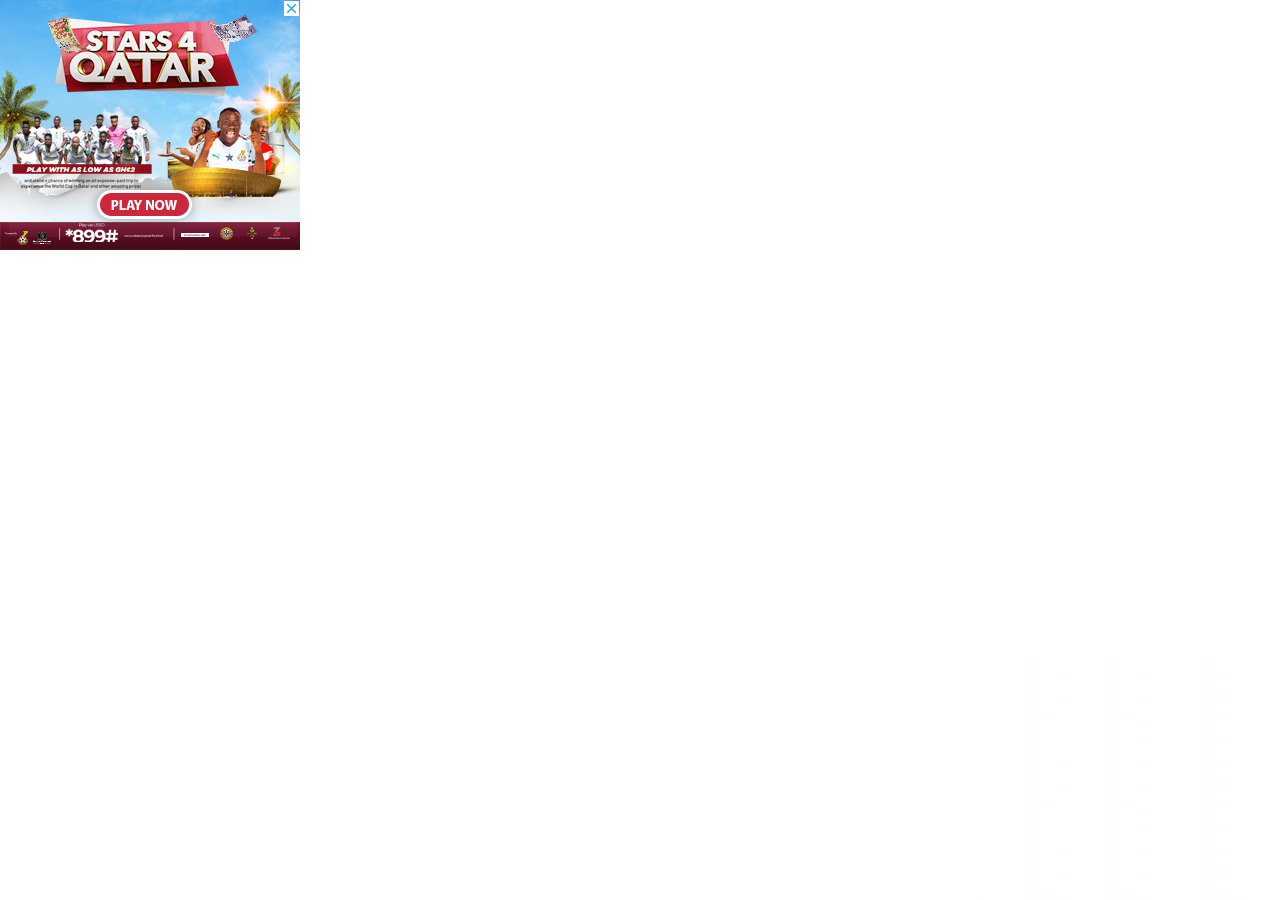
<file: photo/cw_files/saved_resource(6).html>
<!DOCTYPE html>
<!-- saved from url=(0140)https://www.ghanaweb.com/GhanaHomePage/NewsArchive/Watch-how-commonwealth-leaders-rode-on-a-bus-to-the-funeral-of-Queen-Elizabeth-II-1626086 -->
<html><head><meta http-equiv="Content-Type" content="text/html; charset=UTF-8"><script>var jscVersion = 'r20220914';</script><script>var google_casm=[];</script><style>a { color: #000000 }</style><script>function su(id) {var a = document.getElementById(id);var b = (new Date()).getTime();if (a && a.myt && b) {var t = b - a.myt;if (window.css) {css(id,'clkt',t);return;}var bi = a.href.indexOf("&clkt=");if (bi > 0) {var c = a.href.substring(0, bi+6); var d = a.href.substring(bi+6, a.href.length);var ei = d.indexOf("&");var r = '';if (ei >= 0)r = d.substring(ei, d.length);a.href = c + t + r; } else {a.href += "&clkt=" + t;}}}</script><script>window.dicnf = {};</script><script data-jc="42" data-jc-version="r20220914" data-jc-flags="[&quot;x%278446&#39;9efotm(&amp;20067;&gt;8&amp;&gt;`dopb/%&lt;1732261!=|vqc)!7201061?&#39;9efotmy&quot;]">(function(){/*  Copyright The Closure Library Authors. SPDX-License-Identifier: Apache-2.0 */ 'use strict';var p=this||self;function q(a){q[" "](a);return a}q[" "]=function(){};var ea={},r=null; function fa(a,b){void 0===b&&(b=0);if(!r){r={};for(var c="ABCDEFGHIJKLMNOPQRSTUVWXYZabcdefghijklmnopqrstuvwxyz0123456789".split(""),d=["+/=","+/","-_=","-_.","-_"],e=0;5>e;e++){var f=c.concat(d[e].split(""));ea[e]=f;for(var g=0;g<f.length;g++){var h=f[g];void 0===r[h]&&(r[h]=g)}}}b=ea[b];c=Array(Math.floor(a.length/3));d=b[64]||"";for(e=f=0;f<a.length-2;f+=3){var l=a[f],k=a[f+1];h=a[f+2];g=b[l>>2];l=b[(l&3)<<4|k>>4];k=b[(k&15)<<2|h>>6];h=b[h&63];c[e++]=g+l+k+h}g=0;h=d;switch(a.length-f){case 2:g= a[f+1],h=b[(g&15)<<2]||d;case 1:a=a[f],c[e]=b[a>>2]+b[(a&3)<<4|g>>4]+h+d}return c.join("")};var ha="undefined"!==typeof Uint8Array;const t=Symbol(void 0);function A(a,b){Object.isFrozen(a)||(t?a[t]|=b:void 0!==a.l?a.l|=b:Object.defineProperties(a,{l:{value:b,configurable:!0,writable:!0,enumerable:!1}}))}function B(a){let b;t?b=a[t]:b=a.l;return null==b?0:b}function D(a){A(a,1);return a}function ia(a){A(a,17);return a}function ja(a){return a?!!(B(a)&2):!1};var ka={};function E(a){return null!==a&&"object"===typeof a&&!Array.isArray(a)&&a.constructor===Object}let F;var la=Object.freeze(D([]));function ma(a){if(ja(a.j))throw Error("Cannot mutate an immutable Message");};function na(a){switch(typeof a){case "number":return isFinite(a)?a:String(a);case "object":if(a&&!Array.isArray(a)&&ha&&null!=a&&a instanceof Uint8Array)return fa(a)}return a};function oa(a,b,c){if(null!=a){if(Array.isArray(a))a=G(a,b,c);else if(E(a)){const d={};for(let e in a)d[e]=oa(a[e],b,c);a=d}else a=b(a);return a}}function G(a,b,c){const d=Array.prototype.slice.call(a);c(a,d);for(a=0;a<d.length;a++)d[a]=oa(d[a],b,c);return d}function pa(a){if(a.A===ka)return a.toJSON();a=na(a);return Array.isArray(a)?G(a,pa,qa):a}function qa(){};function H(a,b,c,d=!1,e=!1){e||ma(a);a.o&&(a.o=void 0);if(b>=a.h||d)return(a.g||(a.g=a.j[a.h+a.i]={}))[b]=c,a;void 0!==a.g&&a.h>=a.j.length?(d=a.j.length-1,e=b+a.i,e>=d?(a.j[d]=void 0,a.j[e]=c,a.j.push(a.g)):a.j[e]=c):a.j[b+a.i]=c;void 0!==a.g&&b in a.g&&delete a.g[b];return a};var I=class{constructor(a,b){var c=ra;ra=null;var d=this.constructor.g||0,e=0<d,f=this.constructor.h,g=!1;if(!c){var h=f?[f]:[];A(h,48);c=h;h=!0}else if(h=!!(B(c)&16)){const k=B(c);g=c;var l=k|32;t?g[t]=l:void 0!==g.l?g.l=l:Object.defineProperties(g,{l:{value:l,configurable:!0,writable:!0,enumerable:!1}});g=!!(k&32)}e&&0<c.length&&E(c[c.length-1])&&"g"in c[c.length-1]&&(d=0);this.i=(f?0:-1)-d;this.m=void 0;this.j=c;a:{f=this.j.length;d=f-1;if(f&&(f=this.j[d],E(f))){this.g=f;a=Object.keys(f);0<a.length&& Array.prototype.every.call(a,isNaN,void 0)?this.h=Number.MAX_VALUE:this.h=d-this.i;break a}void 0!==a&&-1<a?(this.h=Math.max(a,d+1-this.i),this.g=void 0):this.h=Number.MAX_VALUE}if(!e&&this.g&&"g"in this.g)throw Error('Unexpected "g" flag in sparse object of message that is not a group type.');if(b)for(e=h&&!g?ia:D,a=0;a<b.length;a++)h=b[a],(g=-1===h?null:h>=this.h?this.g?this.g[h]:void 0:this.j[h+this.i])?Array.isArray(g)&&e(g):H(this,h,la,!1,!0)}toJSON(){const a=this.j;return F?a:G(a,pa,qa)}}; I.prototype.A=ka;I.prototype.toString=function(){return this.j.toString()};function sa(a,b){return na(b)}let ra;var J=class{constructor(a,b=!1){this.key=a;this.defaultValue=b;this.valueType="boolean"}};var ta=new J("45368259"),ua=new J("45357156",!0),va=new J("45350890");var K=(a,b)=>"&adurl="==a.substring(a.length-7)?a.substring(0,a.length-7)+b+"&adurl=":a+b;/*  SPDX-License-Identifier: Apache-2.0 */ function M(a,b,c){a.addEventListener&&a.addEventListener(b,c,!1)};var wa=RegExp("^(?:([^:/?#.]+):)?(?://(?:([^\\\\/?#]*)@)?([^\\\\/?#]*?)(?::([0-9]+))?(?=[\\\\/?#]|$))?([^?#]+)?(?:\\?([^#]*))?(?:#([\\s\\S]*))?$");function xa(){if(!globalThis.crypto)return Math.random();try{const a=new Uint32Array(1);globalThis.crypto.getRandomValues(a);return a[0]/65536/65536}catch{return Math.random()}}function ya(a,b){if(a)for(const c in a)Object.prototype.hasOwnProperty.call(a,c)&&b(a[c],c,a)}function za(a=document){return a.createElement("img")};function Ea(a,b=null){Fa(a,b)}function Fa(a,b){p.google_image_requests||(p.google_image_requests=[]);const c=za(p.document);if(b){const d=e=>{b&&b(e);c.removeEventListener&&c.removeEventListener("load",d,!1);c.removeEventListener&&c.removeEventListener("error",d,!1)};M(c,"load",d);M(c,"error",d)}c.src=a;p.google_image_requests.push(c)};let N=0;function Ga(a,b=null){return b&&b.getAttribute("data-jc")===String(a)?b:document.querySelector(`[${"data-jc"}="${a}"]`)};function O(a){P||(P=new Ha);const b=P.g[a.key];if("proto"===a.valueType){try{const c=JSON.parse(b);if(Array.isArray(c))return c}catch(c){}return a.defaultValue}return typeof b===typeof a.defaultValue?b:a.defaultValue}var Ia=class{constructor(){this.g={}}};var Ha=class extends Ia{constructor(){super();var a=Ga(N,document.currentScript);a=a&&a.getAttribute("data-jc-flags")||"";try{const b=JSON.parse(a)[0];a="";for(let c=0;c<b.length;c++)a+=String.fromCharCode(b.charCodeAt(c)^"\u0003\u0007\u0003\u0007\b\u0004\u0004\u0006\u0005\u0003".charCodeAt(c%10));this.g=JSON.parse(a)}catch(b){}}},P;var Ja=window;class Ka{constructor(a,b){this.error=a;this.context=b.context;this.msg=b.message||"";this.id=b.id||"jserror";this.meta={}}};const La=RegExp("^https?://(\\w|-)+\\.cdn\\.ampproject\\.(net|org)(\\?|/|$)");var Ma=class{constructor(a,b){this.g=a;this.h=b}},Na=class{constructor(a,b){this.url=a;this.u=!!b;this.depth=null}};function Q(a,b){const c={};c[a]=b;return[c]}function Oa(a,b,c,d,e){const f=[];ya(a,function(g,h){(g=Pa(g,b,c,d,e))&&f.push(h+"="+g)});return f.join(b)} function Pa(a,b,c,d,e){if(null==a)return"";b=b||"&";c=c||",$";"string"==typeof c&&(c=c.split(""));if(a instanceof Array){if(d=d||0,d<c.length){const f=[];for(let g=0;g<a.length;g++)f.push(Pa(a[g],b,c,d+1,e));return f.join(c[d])}}else if("object"==typeof a)return e=e||0,2>e?encodeURIComponent(Oa(a,b,c,d,e+1)):"...";return encodeURIComponent(String(a))}function Qa(a){let b=1;for(const c in a.h)b=c.length>b?c.length:b;return 3997-b-a.i.length-1} function Ra(a,b,c){b=b+"//pagead2.googlesyndication.com"+c;let d=Qa(a)-c.length;if(0>d)return"";a.g.sort(function(f,g){return f-g});c=null;let e="";for(let f=0;f<a.g.length;f++){const g=a.g[f],h=a.h[g];for(let l=0;l<h.length;l++){if(!d){c=null==c?g:c;break}let k=Oa(h[l],a.i,",$");if(k){k=e+k;if(d>=k.length){d-=k.length;b+=k;e=a.i;break}c=null==c?g:c}}}a="";null!=c&&(a=e+"trn="+c);return b+a}class R{constructor(){this.i="&";this.h={};this.m=0;this.g=[]}};function Sa(){var a=S,b=window.google_srt;0<=b&&1>=b&&(a.g=b)}function T(a,b,c,d=!1,e,f){if((d?a.g:Math.random())<(e||.01))try{let g;c instanceof R?g=c:(g=new R,ya(c,(l,k)=>{var n=g;const m=n.m++;l=Q(k,l);n.g.push(m);n.h[m]=l}));const h=Ra(g,a.h,"/pagead/gen_204?id="+b+"&");h&&("undefined"!==typeof f?Ea(h,f):Ea(h))}catch(g){}}class Ta{constructor(){this.h="http:"===Ja.location.protocol?"http:":"https:";this.g=Math.random()}};let U=null;var Ua=()=>{const a=p.performance;return a&&a.now&&a.timing?Math.floor(a.now()+a.timing.navigationStart):Date.now()},Va=()=>{const a=p.performance;return a&&a.now?a.now():null};class Wa{constructor(a,b){var c=Va()||Ua();this.label=a;this.type=b;this.value=c;this.duration=0;this.uniqueId=Math.random();this.taskId=this.slotId=void 0}};const V=p.performance,Xa=!!(V&&V.mark&&V.measure&&V.clearMarks),W=function(a){let b=!1,c;return function(){b||(c=a(),b=!0);return c}}(()=>{var a;if(a=Xa){var b;if(null===U){U="";try{a="";try{a=p.top.location.hash}catch(c){a=p.location.hash}a&&(U=(b=a.match(/\bdeid=([\d,]+)/))?b[1]:"")}catch(c){}}b=U;a=!!b.indexOf&&0<=b.indexOf("1337")}return a});function Ya(a){a&&V&&W()&&(V.clearMarks(`goog_${a.label}_${a.uniqueId}_start`),V.clearMarks(`goog_${a.label}_${a.uniqueId}_end`))} class Za{constructor(){var a=window;this.h=[];this.i=a||p;let b=null;a&&(a.google_js_reporting_queue=a.google_js_reporting_queue||[],this.h=a.google_js_reporting_queue,b=a.google_measure_js_timing);this.g=W()||(null!=b?b:1>Math.random())}start(a,b){if(!this.g)return null;a=new Wa(a,b);b=`goog_${a.label}_${a.uniqueId}_start`;V&&W()&&V.mark(b);return a}end(a){if(this.g&&"number"===typeof a.value){a.duration=(Va()||Ua())-a.value;var b=`goog_${a.label}_${a.uniqueId}_end`;V&&W()&&V.mark(b);!this.g||2048< this.h.length||this.h.push(a)}}};function X(a){let b=a.toString();a.name&&-1==b.indexOf(a.name)&&(b+=": "+a.name);a.message&&-1==b.indexOf(a.message)&&(b+=": "+a.message);if(a.stack){a=a.stack;var c=b;try{-1==a.indexOf(c)&&(a=c+"\n"+a);let d;for(;a!=d;)d=a,a=a.replace(RegExp("((https?:/..*/)[^/:]*:\\d+(?:.|\n)*)\\2"),"$1");b=a.replace(RegExp("\n *","g"),"\n")}catch(d){b=c}}return b} function $a(a,b,c,d){let e,f;try{a.g&&a.g.g?(f=a.g.start(b.toString(),3),e=c(),a.g.end(f)):e=c()}catch(g){c=!0;try{Ya(f),c=a.v(b,new Ka(g,{message:X(g)}),void 0,d)}catch(h){a.m(217,h)}if(c)window.console?.error?.(g);else throw g;}return e}function ab(a,b,c,d){var e=Y;return(...f)=>$a(e,a,()=>b.apply(c,f),d)} class bb{constructor(a=null){this.o=S;this.h=null;this.v=this.m;this.g=a;this.i=!1}m(a,b,c,d,e){e=e||"jserror";let f;try{const u=new R;var g=u;g.g.push(1);g.h[1]=Q("context",a);b.error&&b.meta&&b.id||(b=new Ka(b,{message:X(b)}));if(b.msg){g=u;var h=b.msg.substring(0,512);g.g.push(2);g.h[2]=Q("msg",h)}var l=b.meta||{};b=l;if(this.h)try{this.h(b)}catch(v){}if(d)try{d(b)}catch(v){}d=u;l=[l];d.g.push(3);d.h[3]=l;d=p;l=[];let L;b=null;do{var k=d;try{var n;if(n=!!k&&null!=k.location.href)b:{try{q(k.foo); n=!0;break b}catch(v){}n=!1}var m=n}catch{m=!1}m?(L=k.location.href,b=k.document&&k.document.referrer||null):(L=b,b=null);l.push(new Na(L||""));try{d=k.parent}catch(v){d=null}}while(d&&k!=d);for(let v=0,Aa=l.length-1;v<=Aa;++v)l[v].depth=Aa-v;k=p;if(k.location&&k.location.ancestorOrigins&&k.location.ancestorOrigins.length==l.length-1)for(m=1;m<l.length;++m){var y=l[m];y.url||(y.url=k.location.ancestorOrigins[m-1]||"",y.u=!0)}var w=l;let aa=new Na(p.location.href,!1);k=null;const ba=w.length-1;for(y= ba;0<=y;--y){var x=w[y];!k&&La.test(x.url)&&(k=x);if(x.url&&!x.u){aa=x;break}}x=null;const fb=w.length&&w[ba].url;0!=aa.depth&&fb&&(x=w[ba]);f=new Ma(aa,x);if(f.h){w=u;var z=f.h.url||"";w.g.push(4);w.h[4]=Q("top",z)}var ca={url:f.g.url||""};if(f.g.url){var da=f.g.url.match(wa),C=da[1],Ba=da[3],Ca=da[4];z="";C&&(z+=C+":");Ba&&(z+="//",z+=Ba,Ca&&(z+=":"+Ca));var Da=z}else Da="";C=u;ca=[ca,{url:Da}];C.g.push(5);C.h[5]=ca;T(this.o,e,u,this.i,c)}catch(u){try{T(this.o,e,{context:"ecmserr",rctx:a,msg:X(u), url:f&&f.g.url},this.i,c)}catch(L){}}return!0}};class cb{};let S,Y;const Z=new Za;var db=()=>{window.google_measure_js_timing||(Z.g=!1,Z.h!=Z.i.google_js_reporting_queue&&(W()&&Array.prototype.forEach.call(Z.h,Ya,void 0),Z.h.length=0))};(a=>{S=a??new Ta;"number"!==typeof window.google_srt&&(window.google_srt=Math.random());Sa();Y=new bb(Z);Y.h=b=>{var c=N;0!==c&&(b.jc=String(c),c=(c=Ga(c,document.currentScript))&&c.getAttribute("data-jc-version")||"unknown",b.shv=c)};Y.i=!0;"complete"==window.document.readyState?db():Z.g&&M(window,"load",()=>{db()})})(); var eb=(a,b,c,d)=>ab(a,b,c,d),gb=(a,b,c,d)=>{var e=cb,f="s";e.s&&e.hasOwnProperty(f)||(f=new e,e.s=f);e=[];!b.eid&&e.length&&(b.eid=e.toString());T(S,a,b,!0,c,d)};function hb(){const a=window;if(a.gmaSdk||a.webkit?.messageHandlers?.getGmaViewSignals)return a;try{const b=window.parent;if(b.gmaSdk||b.webkit?.messageHandlers?.getGmaViewSignals)return b}catch(b){}return null} function ib(a,b={},c=()=>{},d=()=>{},e=200,f,g){const h=String(Math.floor(2147483647*xa()));let l=0;const k=n=>{try{const m="object"===typeof n.data?n.data:JSON.parse(n.data);h===m.paw_id&&(window.clearTimeout(l),window.removeEventListener("message",k),m.signal?c(m.signal):m.error&&d(m.error))}catch(m){g("paw_sigs",{msg:"postmessageError",err:m instanceof Error?m.message:"nonError",data:null==n.data?"null":500<n.data.length?n.data.substring(0,500):n.data})}};window.addEventListener("message",n=>{f(903, ()=>{k(n)})()});a.postMessage({paw_id:h,...b});l=window.setTimeout(()=>{window.removeEventListener("message",k);d("PAW GMA postmessage timed out.")},e)};function jb(a,b){return H(a,2,b)}function kb(a,b){return H(a,3,b)}function lb(a,b){return H(a,4,b)}function mb(a,b){return H(a,5,b)}function nb(a,b){return H(a,9,b)}function ob(a,b){ma(a);let c;if(null!=b){c=D([]);let d=!1;for(let e=0;e<b.length;e++)c[e]=b[e].j,d=d||ja(c[e]);a.m||(a.m={});a.m[10]=b;b=c;d?Object.isExtensible(b)&&(t?b[t]&&(b[t]&=-9):void 0!==b.l&&(b.l&=-9)):A(b,8)}else a.m&&(a.m[10]=void 0),c=la;return H(a,10,c)}function pb(a,b){return H(a,11,b)}function qb(a,b){return H(a,1,b)} function rb(a,b){return H(a,7,b)}var tb=class extends I{constructor(){super(-1,sb)}},ub=class extends I{constructor(){super()}},sb=[10,6];const vb="platform platformVersion architecture model uaFullVersion bitness fullVersionList wow64".split(" ");function wb(){var a=window;if("function"!==typeof a.navigator?.userAgentData?.getHighEntropyValues)return null;const b=a.google_tag_data??(a.google_tag_data={});if(b.uach_promise)return b.uach_promise;a=a.navigator.userAgentData.getHighEntropyValues(vb).then(c=>{b.uach??(b.uach=c);return c});return b.uach_promise=a} function xb(a){return pb(ob(mb(jb(qb(lb(rb(nb(kb(new tb,a.architecture||""),a.bitness||""),a.mobile||!1),a.model||""),a.platform||""),a.platformVersion||""),a.uaFullVersion||""),a.fullVersionList?.map(b=>{var c=new ub;c=H(c,1,b.brand);return H(c,2,b.version)})||[]),a.wow64||!1)}function yb(){return wb()?.then(a=>xb(a))??null};class zb{constructor(){this.promise=new Promise(a=>{this.g=a})}};window.viewReq=[];const Ab=a=>{const b=new Image;b.src=a.replace("&amp;","&");window.viewReq.push(b)},Bb=a=>{fetch(a,{keepalive:!0,credentials:"include",redirect:"follow",method:"get",mode:"no-cors"}).catch(()=>{Ab(a)})},Cb=a=>{window.fetch?Bb(a):Ab(a)};N=42; window.vu=a=>{const b=O(ua),c=hb();if(b&&c?.gmaSdk?.getViewSignals){var d=c.gmaSdk.getViewSignals();d&&(a=K(a,"&ms="+d))}O(ta)&&"__google_lidar_radf_"in window&&(a=K(a,"&avradf=1"));const e=[];d=()=>{const f=new zb;e.push(f.promise);return f.g};if(O(va)){const f=yb();if(null!=f){const g=d();f.then(h=>{a:{F=!0;try{var l=JSON.stringify(h.toJSON(),sa);break a}finally{F=!1}l=void 0}h=l;l=[];for(var k=0,n=0;n<h.length;n++){var m=h.charCodeAt(n);255<m&&(l[k++]=m&255,m>>=8);l[k++]=m}h=fa(l,3);0<h.length&& (a=K(a,"&uach="+h));g()})}}if(b&&c?.webkit?.messageHandlers?.getGmaViewSignals){const f=d();ib(c.webkit.messageHandlers.getGmaViewSignals,{},g=>{a=K(a,"&"+g);f()},()=>{f()},200,eb,gb)}0<e.length?Promise.all(e).then(()=>{Cb(a)}):Cb(a)};}).call(this);</script><script data-jc="53" data-jc-version="r20220914">(function(){/*  Copyright The Closure Library Authors. SPDX-License-Identifier: Apache-2.0 */ 'use strict';var g=this||self;/*  SPDX-License-Identifier: Apache-2.0 */ function l(a){let b=!1,c;return function(){b||(c=a(),b=!0);return c}};var m={capture:!0},n=l(function(){let a=!1;try{const b=Object.defineProperty({},"passive",{get:function(){a=!0}});g.addEventListener("test",null,b)}catch(b){}return a});function p(a,b,c,d){if(a.addEventListener){var f=a.addEventListener;d=d?d.passive&&n()?d:d.capture||!1:!1;f.call(a,b,c,d)}};function q(a,b){if(!a||!b)return!1;if(a.contains&&1==b.nodeType)return a==b||a.contains(b);if("undefined"!=typeof a.compareDocumentPosition)return a==b||!!(a.compareDocumentPosition(b)&16);for(;b&&a!=b;)b=b.parentNode;return b==a};var r=document;let t=null;var v=()=>{const a=g.performance;return a&&a.now&&a.timing?Math.floor(a.now()+a.timing.navigationStart):Date.now()},w=()=>{const a=g.performance;return a&&a.now?a.now():null};class x{constructor(a,b){var c=w()||v();this.label=a;this.type=b;this.value=c;this.duration=0;this.uniqueId=Math.random();this.taskId=this.slotId=void 0}};const z=g.performance,A=!!(z&&z.mark&&z.measure&&z.clearMarks),D=l(()=>{var a;if(a=A){var b;if(null===t){t="";try{a="";try{a=g.top.location.hash}catch(c){a=g.location.hash}a&&(t=(b=a.match(/\bdeid=([\d,]+)/))?b[1]:"")}catch(c){}}b=t;a=!!b.indexOf&&0<=b.indexOf("1337")}return a});function E(a){a&&z&&D()&&(z.clearMarks(`goog_${a.label}_${a.uniqueId}_start`),z.clearMarks(`goog_${a.label}_${a.uniqueId}_end`))} class F{constructor(){var a=window;this.g=[];this.i=a||g;let b=null;a&&(a.google_js_reporting_queue=a.google_js_reporting_queue||[],this.g=a.google_js_reporting_queue,b=a.google_measure_js_timing);this.h=D()||(null!=b?b:1>Math.random())}start(a,b){if(!this.h)return null;a=new x(a,b);b=`goog_${a.label}_${a.uniqueId}_start`;z&&D()&&z.mark(b);return a}end(a){if(this.h&&"number"===typeof a.value){a.duration=(w()||v())-a.value;var b=`goog_${a.label}_${a.uniqueId}_end`;z&&D()&&z.mark(b);!this.h||2048<this.g.length|| this.g.push(a)}}};const G=new F;var H=()=>{window.google_measure_js_timing||(G.h=!1,G.g!=G.i.google_js_reporting_queue&&(D()&&Array.prototype.forEach.call(G.g,E,void 0),G.g.length=0))};"number"!==typeof window.google_srt&&(window.google_srt=Math.random());"complete"==window.document.readyState?H():G.h&&p(window,"load",()=>{H()});var I=(a,b,c,d,f)=>{window.css?window.css(b,c,d,f,void 0):a&&(b=a.href,f?d=b+("&"+c+"="+d):(f="&"+c+"=",c=b.indexOf(f),0>c?d=b+f+d:(c+=f.length,f=b.indexOf("&",c),d=0<=f?b.substring(0,c)+d+b.substring(f):b.substring(0,c)+d)),a.href=2E3<d.length?b:d)};let J=!1,K=!1,L=null;const M=()=>{p?.(document,"click",a=>{L=a},m)};var N=()=>{const a=L;return a?J||K?!1:(a.preventDefault?a.preventDefault():a.returnValue=!1,!0):!1},O=()=>{p(document,"mousedown",()=>{J=!0});p(document,"keydown",()=>{K=!0});M()};var Q=(a,b=17)=>{if(0>b||Math.floor(b)!==b)b=17;P(a,b)},R=(a,b)=>{P(a,b||1)},S=a=>{P(a,2)},T=(a,b)=>{P(a,b||0)};let U={},V=!0;const P=(a,b)=>{var c;if(c=V)void 0===U[a]&&(U[a]=[]),(c=U[a][b])||(U[a][b]=!0);c||I(document.getElementById(a),a,"nb",b,V)};function W(a,b,c){const d=a.id||"";I(a,d,"nx",b);I(a,d,"ny",c)}var aa=class{constructor(){this.g=this.h=null;r.addEventListener&&r.addEventListener("mousedown",a=>{this.h=a},!0);p(r,"DOMContentLoaded",()=>{this.g=r.getElementById("common_15click_anchor")})}};const ba=[0,2,1];let X=null;var Y=a=>{if(a){var b;{const c=window.event||X;c?((b=c.which?1<<ba[c.which-1]:c.button)&&c.shiftKey&&(b|=8),b&&c.altKey&&(b|=16),b&&c.ctrlKey&&(b|=32)):b=null}b&&I(a,a.id,"mb",b)}};document.addEventListener&&document.addEventListener("mousedown",a=>{X=a},!0);window.mb=Y;var Z={},ca=(a,b=2,c="")=>{c=c?c:a;1!==b&&(void 0===Z[c]?Z[c]=1:Z[c]++);0!==b&&Z[c]&&I(document.getElementById(a),a,"nm",Z[c])};window.init_ssb=(a,b,c,d,f,da)=>{const k=window;a&&(O(),k.accbk=N);b&&(da&&(V=!1),k.cla=Q,k.cll=R,k.clb=S,k.clh=T);if(c){const y=new aa;k.xy=(e,B,h)=>{h=h||B;const u=e||y.h;if(u&&B&&h&&!q(y.g,u.target)&&(e=r.querySelector("a.one-point-five-click.rhbutton"),!e||(e.classList?e.classList.contains("preexpanded"):0<=Array.prototype.indexOf.call(e.classList?e.classList:("string"==typeof e.className?e.className:e.getAttribute&&e.getAttribute("class")||"").match(/\S+/g)||[],"preexpanded",void 0))||!q(e,u.target))){var C= Math.round(u.clientX-h.offsetLeft);h=Math.round(u.clientY-h.offsetTop);W(B,C,h);y.g&&W(y.g,C,h);e&&W(e,C,h)}}}d&&(k.mb=Y);f&&(k.ss=ca)};}).call(this);</script><script>init_ssb(true,false,true,true,true,false);</script><script>if (typeof(ss) === "undefined") { ss = function(){}; }function st(id) {var a = document.getElementById(id);if (a) {a.myt = (new Date()).getTime();xy(window.event, a);mb(a);}}function ha(a,x){  if (accbk()) return;su(a);}function ia(a,e,x) {if (accbk()) return;su(a);}function ja(a,x) {if (accbk()) return;su(a);}function ga(o,e,x) {if (document.getElementById) {var a=o.id.substring(1),p="",r="",g=e.target,t,f,h;if (g) {t=g.id;f=g.parentNode;if (f) {p=f.id;h=f.parentNode;if (h)r=h.id;}} else {h=e.srcElement;f=h.parentNode;if (f)p=f.id;t=h.id;}if (t==a||p==a||r==a)return true;ia(a,e,x);window.open(document.getElementById(a).href);}}</script></head><body leftmargin="0" topmargin="0" marginwidth="0" marginheight="0" style="background:transparent; line-height:0" class="jar"><div id="google_image_div" style="overflow:hidden; position:absolute" class="GoogleActiveViewElement" data-google-av-cxn="https://pagead2.googlesyndication.com/pcs/activeview?xai=AKAOjsszuFrgL-6zKkkO6au4aqL5kEaYA3T9WTRBXq6MjU50L_ICRQTuH1Bptr1Z6nKieQ0HWpiiCzgSBhowo6kL7bmJQlGcBocXaKAOV-_dZGhWjpaqnaea&amp;sig=Cg0ArKJSzLQ8oiZs-awcEAE" data-google-av-adk="1887325286" data-google-av-metadata="la=0&amp;xdi=0&amp;" data-google-av-override="-1" data-google-av-dm="2" data-google-av-immediate="" data-google-av-aid="0" data-google-av-naid="1" data-google-av-slift="" data-google-av-cpmav="" data-google-av-btr="https://securepubads.g.doubleclick.net/pcs/view?xai=[base64]&amp;sai=AMfl-YTbBwL4puUk9aKkmJxELAG5YRxfyHE63pMJHnj_L7Jm_yE36mId6Fg8ck7mvo_AFR_REYDkd6Ca72HarS3Pjmds7MPutcBuS6oRQ9XCcq3YiriS57290YThWR5sL8o&amp;sig=Cg0ArKJSzDL6OPOwwA1kEAE&amp;uach_m=[UACH]&amp;adurl=" data-google-av-itpl="3" data-google-av-rs="4" data-google-av-flags="[&quot;x%278440&#39;9efotm(&amp;753374%2bejvf/%27844&gt;&#39;9wuvb$&amp;56533&gt;!=|vqc)!273794&amp;&lt;qqvb/%&lt;1735020!=nehu`/!364=5051!9abk{a($160210:3&amp;&lt;cbotf+*0150034:%2bejvf/%72;17613!=efdwa*&#39;76463;21$?ebkpb$&amp;0366717&gt;*&gt;bgipf+!3=712363%9aihwc)!7202&lt;217&#39;9efotm(&amp;20061;48&amp;&gt;`dopb/%&lt;1707200!=8(&amp;2005575?&amp;&gt;`dopb/%&lt;170642?!=|vqc)!7201;=50&#39;9wuvb$&amp;03641654*&gt;bgipf+!3=731103%9aihwc)!72000225&#39;9efotmy&quot;]" data-creative-load-listener=""><script>vu("https://securepubads.g.doubleclick.net/pcs/view?xai\[base64]\x26sai\x3dAMfl-YQbk-ZOix4SXDjXgRF1XH0LDbKSGmuGkBFFCHWuX0PhtQzrHTuWyIWr2Q3SyGe1SGivjTN2hkBZosGqb88BMeap25QavoZEt_p4zJTyzG_DD3dS9O3S_ND-iXxr9hc\x26sig\x3dCg0ArKJSzMeFF7Tj1uSJEAE\x26uach_m\x3d[UACH]\x26adurl\x3d")</script><a id="aw0" target="_blank" href="https://googleads.g.doubleclick.net/pcs/click?xai=[base64]&amp;sai=AMfl-YTdVIklyFJ-RFk2caV9vSOrlWRObLD3bj454K698JcVotC6qpsR4aFVqXDt4DNARuCF3qVa6T-1N5jcy7Tt5-MQS_oHwTS_fRQuuymni77-J3yOsZE-EOhh1SRA-xQ&amp;sig=Cg0ArKJSzJFl0uz5PbQJ&amp;fbs_aeid=[gw_fbsaeid]&amp;adurl=https://stars4qatar.football&amp;nm=2" onfocus="ss(&#39;aw0&#39;)" onmousedown="st(&#39;aw0&#39;)" onmouseover="ss(&#39;aw0&#39;)" onclick="ha(&#39;aw0&#39;)"><img src="./6647217125005223126" border="0" width="300" height="250" alt="" class="img_ad"></a><style>div{margin:0;padding:0;}.abgc{display:none;height:15px;position:absolute;right:17px;top:1px;text-rendering:geometricPrecision;z-index:2147483646;}.abgb{display:inline-block;height:15px;}.abgc,.jar .abgc,.jar .cbb{opacity:1;}.abgc{cursor:pointer;}.cbb{cursor:pointer;height:15px;width:15px;z-index:2147483646;background-color:#ffffff;opacity:0;}.cbb svg{position:absolute;top:0;right:0;height:15px;width:15px;stroke:#00aecd;fill:#00aecd;stroke-width:1.25;}.cbb:hover{cursor:pointer;}.cbb:hover{background-color:#58585a;}.cbb:hover svg{stroke:#ffffff;}.abgb{position:absolute;right:0px;top:0px;}.cbb{position:absolute;right:1px;top:1px;}.abgs{display:none;height:100%;}.abgl{text-decoration:none;}.abgs svg,.abgb svg{display:inline-block;height:15px;width:auto;vertical-align:top;}.abgc .il-wrap{background-color:#ffffff;height:15px;white-space:nowrap;}.abgc .il-wrap.exp{border-bottom-left-radius:5px;}.abgc .il-text,.abgc .il-icon{display:inline-block;}.abgc .il-text{padding-right:1px;padding-left:5px;height:15px;width:74px;}.abgc .il-icon{height:15px;width:15px;}.abgc .il-text svg{fill:#000000;}.abgc .il-icon svg{fill:#00aecd}</style><div id="abgc" class="abgc" dir="ltr"><div id="abgb" class="abgb"><div class="il-wrap"><div class="il-icon"><svg xmlns="http://www.w3.org/2000/svg" xmlns:xlink="http://www.w3.org/1999/xlink" viewBox="0 0 15 15"><path d="M7.5,1.5a6,6,0,1,0,0,12a6,6,0,1,0,0,-12m0,1a5,5,0,1,1,0,10a5,5,0,1,1,0,-10ZM6.625,11l1.75,0l0,-4.5l-1.75,0ZM7.5,3.75a1,1,0,1,0,0,2a1,1,0,1,0,0,-2Z"></path></svg></div></div></div><div id="abgs" class="abgs"><a id="abgl" class="abgl" href="https://adssettings.google.com/whythisad?source=display&amp;reasons=[base64]" target="_blank"><div class="il-wrap exp"><div class="il-text"><svg xmlns="http://www.w3.org/2000/svg" xmlns:xlink="http://www.w3.org/1999/xlink" viewBox="0 0 79 16"><path d="M4.51 4.24L8.02 12.83L6.73 12.83L5.72 10.21L2.14 10.21L1.19 12.83L-0.01 12.83L3.29 4.24L4.51 4.24ZM2.46 9.31L5.38 9.31L5.38 9.31Q4.32 6.52 4.19 6.14L4.19 6.14L4.19 6.14Q4.05 5.77 3.89 5.13L3.89 5.13L3.86 5.13L3.86 5.13Q3.70 6 3.42 6.74L3.42 6.74L2.46 9.31ZM13.83 4.24L13.83 12.83L12.85 12.83L12.85 12.04L12.83 12.04L12.83 12.04Q12.26 12.97 11.11 12.97L11.11 12.97L11.11 12.97Q9.97 12.97 9.20 12.07L9.20 12.07L9.20 12.07Q8.44 11.16 8.44 9.72L8.44 9.72L8.44 9.72Q8.44 8.21 9.16 7.34L9.16 7.34L9.16 7.34Q9.88 6.47 11.06 6.47L11.06 6.47L11.06 6.47Q12.18 6.47 12.76 7.32L12.76 7.32L12.78 7.32L12.78 4.24L13.83 4.24ZM11.22 12.11L11.22 12.11L11.22 12.11Q11.91 12.11 12.39 11.54L12.39 11.54L12.39 11.54Q12.87 10.97 12.87 9.81L12.87 9.81L12.87 9.81Q12.87 8.68 12.43 8.00L12.43 8.00L12.43 8.00Q11.99 7.33 11.17 7.33L11.17 7.33L11.17 7.33Q10.35 7.33 9.93 7.99L9.93 7.99L9.93 7.99Q9.52 8.65 9.52 9.72L9.52 9.72L9.52 9.72Q9.52 10.49 9.74 11.03L9.74 11.03L9.74 11.03Q9.97 11.57 10.37 11.84L10.37 11.84L10.37 11.84Q10.78 12.11 11.22 12.11ZM19.98 8.21L18.95 8.35L18.95 8.35Q18.88 7.84 18.54 7.58L18.54 7.58L18.54 7.58Q18.19 7.33 17.58 7.33L17.58 7.33L17.58 7.33Q16.98 7.33 16.61 7.54L16.61 7.54L16.61 7.54Q16.24 7.74 16.24 8.13L16.24 8.13L16.24 8.13Q16.24 8.50 16.53 8.66L16.53 8.66L16.53 8.66Q16.83 8.82 17.70 9.05L17.70 9.05L17.70 9.05Q18.69 9.30 19.17 9.49L19.17 9.49L19.17 9.49Q19.66 9.69 19.94 10.03L19.94 10.03L19.94 10.03Q20.21 10.38 20.21 11.00L20.21 11.00L20.21 11.00Q20.21 11.84 19.53 12.40L19.53 12.40L19.53 12.40Q18.85 12.97 17.71 12.97L17.71 12.97L17.71 12.97Q16.53 12.97 15.86 12.47L15.86 12.47L15.86 12.47Q15.20 11.97 15.05 10.97L15.05 10.97L16.10 10.81L16.10 10.81Q16.18 11.46 16.58 11.78L16.58 11.78L16.58 11.78Q16.98 12.11 17.70 12.11L17.70 12.11L17.70 12.11Q18.39 12.11 18.76 11.82L18.76 11.82L18.76 11.82Q19.13 11.53 19.13 11.11L19.13 11.11L19.13 11.11Q19.13 10.83 18.96 10.66L18.96 10.66L18.96 10.66Q18.79 10.49 18.54 10.40L18.54 10.40L18.54 10.40Q18.28 10.32 17.39 10.10L17.39 10.10L17.39 10.10Q16.07 9.79 15.64 9.33L15.64 9.33L15.64 9.33Q15.22 8.88 15.22 8.26L15.22 8.26L15.22 8.26Q15.22 7.48 15.84 6.97L15.84 6.97L15.84 6.97Q16.46 6.47 17.51 6.47L17.51 6.47L17.51 6.47Q18.62 6.47 19.24 6.91L19.24 6.91L19.24 6.91Q19.86 7.34 19.98 8.21L19.98 8.21ZM25.87 7.31L25.90 7.31L25.90 7.31Q26.48 6.47 27.57 6.47L27.57 6.47L27.57 6.47Q28.78 6.47 29.50 7.34L29.50 7.34L29.50 7.34Q30.22 8.21 30.22 9.62L30.22 9.62L30.22 9.62Q30.22 11.24 29.41 12.11L29.41 12.11L29.41 12.11Q28.61 12.97 27.53 12.97L27.53 12.97L27.53 12.97Q26.43 12.97 25.82 12.05L25.82 12.05L25.80 12.05L25.80 12.83L24.81 12.83L24.81 4.24L25.87 4.24L25.87 7.31ZM27.45 12.11L27.45 12.11L27.45 12.11Q28.18 12.11 28.66 11.48L28.66 11.48L28.66 11.48Q29.13 10.85 29.13 9.71L29.13 9.71L29.13 9.71Q29.13 8.61 28.69 7.97L28.69 7.97L28.69 7.97Q28.25 7.33 27.48 7.33L27.48 7.33L27.48 7.33Q26.72 7.33 26.25 7.99L26.25 7.99L26.25 7.99Q25.79 8.65 25.79 9.67L25.79 9.67L25.79 9.67Q25.79 10.66 25.98 11.08L25.98 11.08L25.98 11.08Q26.17 11.50 26.56 11.80L26.56 11.80L26.56 11.80Q26.95 12.11 27.45 12.11ZM35.52 6.61L36.59 6.61L34.21 12.93L34.21 12.93Q34.21 12.94 34.20 12.97L34.20 12.97L34.20 12.97Q33.86 14.03 33.41 14.69L33.41 14.69L33.41 14.69Q32.95 15.35 32.12 15.35L32.12 15.35L32.12 15.35Q31.83 15.35 31.43 15.23L31.43 15.23L31.32 14.23L31.32 14.23Q31.63 14.33 31.92 14.33L31.92 14.33L31.92 14.33Q32.51 14.33 32.73 14.00L32.73 14.00L32.73 14.00Q32.96 13.68 33.24 12.84L33.24 12.84L30.88 6.61L32.02 6.61L33.48 10.68L33.48 10.68Q33.61 11.06 33.76 11.65L33.76 11.65L33.78 11.65L33.78 11.65Q33.93 10.97 34.15 10.35L34.15 10.35L35.52 6.61ZM48.59 8.44L48.59 11.63L48.59 11.63Q46.96 12.97 45.04 12.97L45.04 12.97L45.04 12.97Q43.06 12.97 41.85 11.77L41.85 11.77L41.85 11.77Q40.64 10.56 40.64 8.57L40.64 8.57L40.64 8.57Q40.64 7.35 41.14 6.30L41.14 6.30L41.14 6.30Q41.63 5.24 42.59 4.67L42.59 4.67L42.59 4.67Q43.56 4.09 44.95 4.09L44.95 4.09L44.95 4.09Q46.40 4.09 47.28 4.73L47.28 4.73L47.28 4.73Q48.15 5.36 48.46 6.63L48.46 6.63L47.44 6.92L47.44 6.92Q47.20 5.99 46.58 5.53L46.58 5.53L46.58 5.53Q45.96 5.06 44.95 5.06L44.95 5.06L44.95 5.06Q43.40 5.06 42.61 6.01L42.61 6.01L42.61 6.01Q41.82 6.96 41.82 8.50L41.82 8.50L41.82 8.50Q41.82 9.64 42.20 10.41L42.20 10.41L42.20 10.41Q42.59 11.17 43.34 11.56L43.34 11.56L43.34 11.56Q44.09 11.95 44.98 11.95L44.98 11.95L44.98 11.95Q46.32 11.95 47.48 11.06L47.48 11.06L47.48 9.47L44.95 9.47L44.95 8.44L48.59 8.44ZM52.69 6.47L52.69 6.47L52.69 6.47Q53.95 6.47 54.78 7.29L54.78 7.29L54.78 7.29Q55.61 8.11 55.61 9.62L55.61 9.62L55.61 9.62Q55.61 11.46 54.71 12.21L54.71 12.21L54.71 12.21Q53.81 12.97 52.69 12.97L52.69 12.97L52.69 12.97Q51.51 12.97 50.64 12.19L50.64 12.19L50.64 12.19Q49.78 11.41 49.78 9.72L49.78 9.72L49.78 9.72Q49.78 8.08 50.61 7.27L50.61 7.27L50.61 7.27Q51.45 6.47 52.69 6.47ZM52.69 12.11L52.69 12.11L52.69 12.11Q53.59 12.11 54.06 11.44L54.06 11.44L54.06 11.44Q54.53 10.77 54.53 9.68L54.53 9.68L54.53 9.68Q54.53 8.51 54.00 7.92L54.00 7.92L54.00 7.92Q53.47 7.33 52.69 7.33L52.69 7.33L52.69 7.33Q51.88 7.33 51.37 7.93L51.37 7.93L51.37 7.93Q50.85 8.53 50.85 9.72L50.85 9.72L50.85 9.72Q50.85 10.90 51.38 11.50L51.38 11.50L51.38 11.50Q51.90 12.11 52.69 12.11ZM59.36 6.47L59.36 6.47L59.36 6.47Q60.62 6.47 61.45 7.29L61.45 7.29L61.45 7.29Q62.28 8.11 62.28 9.62L62.28 9.62L62.28 9.62Q62.28 11.46 61.38 12.21L61.38 12.21L61.38 12.21Q60.49 12.97 59.36 12.97L59.36 12.97L59.36 12.97Q58.18 12.97 57.32 12.19L57.32 12.19L57.32 12.19Q56.45 11.41 56.45 9.72L56.45 9.72L56.45 9.72Q56.45 8.08 57.29 7.27L57.29 7.27L57.29 7.27Q58.13 6.47 59.36 6.47ZM59.36 12.11L59.36 12.11L59.36 12.11Q60.26 12.11 60.73 11.44L60.73 11.44L60.73 11.44Q61.20 10.77 61.20 9.68L61.20 9.68L61.20 9.68Q61.20 8.51 60.67 7.92L60.67 7.92L60.67 7.92Q60.14 7.33 59.36 7.33L59.36 7.33L59.36 7.33Q58.56 7.33 58.04 7.93L58.04 7.93L58.04 7.93Q57.53 8.53 57.53 9.72L57.53 9.72L57.53 9.72Q57.53 10.90 58.05 11.50L58.05 11.50L58.05 11.50Q58.58 12.11 59.36 12.11ZM68.60 6.61L68.60 11.99L68.60 11.99Q68.60 13.31 68.33 13.97L68.33 13.97L68.33 13.97Q68.07 14.62 67.39 14.98L67.39 14.98L67.39 14.98Q66.72 15.35 65.78 15.35L65.78 15.35L65.78 15.35Q64.73 15.35 64.03 14.88L64.03 14.88L64.03 14.88Q63.32 14.41 63.32 13.34L63.32 13.34L64.35 13.50L64.35 13.50Q64.41 13.99 64.76 14.24L64.76 14.24L64.76 14.24Q65.12 14.48 65.77 14.48L65.77 14.48L65.77 14.48Q66.59 14.48 66.97 14.15L66.97 14.15L66.97 14.15Q67.35 13.82 67.44 13.34L67.44 13.34L67.44 13.34Q67.52 12.86 67.52 12.01L67.52 12.01L67.52 12.01Q66.84 12.83 65.79 12.83L65.79 12.83L65.79 12.83Q64.58 12.83 63.85 11.93L63.85 11.93L63.85 11.93Q63.11 11.03 63.11 9.67L63.11 9.67L63.11 9.67Q63.11 8.30 63.83 7.38L63.83 7.38L63.83 7.38Q64.54 6.47 65.81 6.47L65.81 6.47L65.81 6.47Q66.91 6.47 67.60 7.35L67.60 7.35L67.62 7.35L67.62 6.61L68.60 6.61ZM65.89 11.96L65.89 11.96L65.89 11.96Q66.57 11.96 67.09 11.43L67.09 11.43L67.09 11.43Q67.61 10.89 67.61 9.63L67.61 9.63L67.61 9.63Q67.61 8.52 67.11 7.92L67.11 7.92L67.11 7.92Q66.62 7.33 65.88 7.33L65.88 7.33L65.88 7.33Q65.13 7.33 64.66 7.94L64.66 7.94L64.66 7.94Q64.19 8.55 64.19 9.61L64.19 9.61L64.19 9.61Q64.19 10.83 64.68 11.40L64.68 11.40L64.68 11.40Q65.18 11.96 65.89 11.96ZM71.23 4.24L71.23 12.83L70.18 12.83L70.18 4.24L71.23 4.24ZM78.25 9.98L78.25 9.98L73.59 9.98L73.59 9.98Q73.65 11.02 74.18 11.56L74.18 11.56L74.18 11.56Q74.70 12.11 75.49 12.11L75.49 12.11L75.49 12.11Q76.09 12.11 76.50 11.79L76.50 11.79L76.50 11.79Q76.91 11.47 77.13 10.82L77.13 10.82L78.21 10.96L78.21 10.96Q77.95 11.93 77.24 12.45L77.24 12.45L77.24 12.45Q76.54 12.97 75.49 12.97L75.49 12.97L75.49 12.97Q74.09 12.97 73.30 12.11L73.30 12.11L73.30 12.11Q72.51 11.26 72.51 9.77L72.51 9.77L72.51 9.77Q72.51 8.30 73.27 7.38L73.27 7.38L73.27 7.38Q74.04 6.47 75.43 6.47L75.43 6.47L75.43 6.47Q76.11 6.47 76.74 6.77L76.74 6.77L76.74 6.77Q77.37 7.07 77.81 7.78L77.81 7.78L77.81 7.78Q78.25 8.50 78.25 9.98ZM73.65 9.12L77.16 9.12L77.16 9.12Q77.10 8.17 76.57 7.75L76.57 7.75L76.57 7.75Q76.05 7.33 75.43 7.33L75.43 7.33L75.43 7.33Q74.68 7.33 74.20 7.83L74.20 7.83L74.20 7.83Q73.72 8.33 73.65 9.12L73.65 9.12Z"></path></svg></div><div class="il-icon"><svg xmlns="http://www.w3.org/2000/svg" xmlns:xlink="http://www.w3.org/1999/xlink" viewBox="0 0 15 15"><path d="M7.5,1.5a6,6,0,1,0,0,12a6,6,0,1,0,0,-12m0,1a5,5,0,1,1,0,10a5,5,0,1,1,0,-10ZM6.625,11l1.75,0l0,-4.5l-1.75,0ZM7.5,3.75a1,1,0,1,0,0,2a1,1,0,1,0,0,-2Z"></path></svg></div></div></a></div></div><div id="cbb" class="cbb" tabindex="0" role="button"><svg xmlns="http://www.w3.org/2000/svg" xmlns:xlink="http://www.w3.org/1999/xlink" viewBox="0 0 15 15"><path d="M3.25,3.25l8.5,8.5M11.75,3.25l-8.5,8.5"></path></svg></div><style>.mute_panel{z-index:2147483646;}.abgac{position:absolute;left:0px;top:0px;z-index:2147483646;display:none;width:100%;height:100%;background-color:#FAFAFA;}.mlsc{height:100%;display:flex;justify-content:center;align-items:center;}.mls{animation:mlskf 2s linear infinite;height:50%;width:50%;}.mlsd{stroke-dasharray:1,189;stroke-dashoffset:0;animation:mlsdkf 1.4s ease-in-out infinite;}@keyframes mlskf{100%{transform:rotate(360deg);}}@keyframes mlsdkf{0%{stroke-dasharray:1,189;stroke-dashoffset:0;}50%{stroke-dasharray:134,189;stroke-dashoffset:-53px;}100%{stroke-dasharray:134,189;stroke-dashoffset:-188px;}}</style><div id="mute_panel" class="mute_panel" aria-hidden="true"><div id="abgac" class="abgac" aria-hidden="true"><div id="mlsc" class="mlsc"><svg class="mls" viewBox="50 50 100 100"><circle class="mlsd" cx="100" cy="100" r="30" fill="none" stroke="#9E9E9E" stroke-width="3"></circle></svg></div></div></div><script data-jc="60" src="./f(2).txt" data-jc-version="r20220914" data-jcp-attribution-data="[[null,&quot;https://googleads.g.doubleclick.net/pagead/images/mtad/x_blue.png&quot;,null,&quot;https://googleads.g.doubleclick.net/pagead/images/mtad/x_blue.png&quot;,&quot;https://googleads.g.doubleclick.net/pagead/interaction/?ai=[base64]\u0026sigh=8xR4lJCp-QE\u0026cid=CAQSPACsnQUxdiUzKiOhG9aF4UHImHpN0kdTUnxGZAhAOCPfIDBpaaqagsd6gZi_zxijp3Qn6pOo8reRdmZqoA&quot;,&quot;trBtg_jPbjwIABDNiau-CxgAIgBCF2NhLXB1Yi0xMzg1Mzc0MTg5NTMyMTQwSAJYFHABuAHX8LvMgwQ&quot;,[&quot;user_feedback_menu_interaction&quot;,&quot;&quot;,0],null,null,null,null,&quot;What was wrong with this ad?&quot;,null,&quot;https://googleads.g.doubleclick.net/pagead/images/mtad/back_blue.png&quot;,&quot;Thanks for the feedback!&quot;,&quot;We’ll review this ad to improve your experience in the future.&quot;,&quot;Thanks for the feedback!&quot;,&quot;We’ll use your feedback to review ads on this site.&quot;,null,null,null,&quot;Closing ad: %1$d&quot;,&quot;Ads by Google&quot;,&quot;https://googleads.g.doubleclick.net/pagead/images/mtad/abg_blue.png&quot;,&quot;https://www.google.com/url?ct=abg\u0026q=https://www.google.com/adsense/support/bin/request.py%3Fcontact%3Dabg_afc%26url%3Dhttps://www.ghanaweb.com/GhanaHomePage/NewsArchive/Watch-how-commonwealth-leaders-rode-on-a-bus-to-the-funeral-of-Queen-Elizabeth-II-1626086%26gl%3DGH%26hl%3Den%26client%3Dca-pub-1385374189532140%26ai0%[base64]\u0026usg=AOvVaw3sDCy5-YM-bTNsHratsaDC&quot;,&quot;https://googleads.g.doubleclick.net/pagead/images/mtad/x_blue.png&quot;,0,[[&quot;Stop seeing this ad&quot;,[&quot;user_feedback_menu_option&quot;,&quot;1&quot;,1],[&quot;What was wrong with this ad?&quot;,[[&quot;Ad was inappropriate&quot;,[&quot;mute_survey_option&quot;,&quot;8&quot;,1]],[&quot;Not interested in this ad&quot;,[&quot;mute_survey_option&quot;,&quot;7&quot;,1]],[&quot;Seen this ad multiple times&quot;,[&quot;mute_survey_option&quot;,&quot;2&quot;,1]],[&quot;Ad covered content&quot;,[&quot;mute_survey_option&quot;,&quot;3&quot;,1]]]],[&quot;user_feedback_undo&quot;,&quot;1&quot;,1]]],[&quot;https://googleads.g.doubleclick.net/pagead/images/adchoices/iconx2-000000.png&quot;,&quot;AdChoices&quot;,&quot;Ad closed by %1$s&quot;,null,&quot;https://www.gstatic.com/images/branding/googlelogo/2x/googlelogo_dark_color_84x28dp.png&quot;,&quot;Stop seeing this ad&quot;,&quot;We&#39;ll try not to show that ad again&quot;,null,null,null,&quot;https://googleads.g.doubleclick.net/pagead/images/abg/iconx2-000000.png&quot;,&quot;Ads by Google&quot;,null,&quot;See my Google ad settings&quot;,null,&quot;https://www.gstatic.com&quot;,&quot;&quot;,&quot;Ads by %1$s&quot;,&quot;Ad settings&quot;,&quot;https://adssettings.google.com&quot;,null,null,null,0,null,null,null,0],&quot;[base64],NwpL55sffZfP7XrpLhZ-0g&quot;,&quot;https://adssettings.google.com/whythisad?source=display\u0026reasons=[base64]&quot;,&quot;Why this ad?&quot;,1,0],null,null,0,null,0,0,1,0,0,0,0,0,0,0,null,0,1,0,null,[[&quot;jake_ui_extension&quot;,&quot;jake_default_ui&quot;]],250,300,0,null,null,0,null,null,&quot;right&quot;,0,0,&quot;r20220914/r20110914&quot;]"></script><script></script></div><script data-jc="22" src="./f(3).txt" async="" data-jc-version="r20220914" data-jcp-url="https://googleads.g.doubleclick.net/pagead/interaction/?ai=&amp;sigh=BpnfxIaauQU&amp;cid=CAQSPACsnQUxdiUzKiOhG9aF4UHImHpN0kdTUnxGZAhAOCPfIDBpaaqagsd6gZi_zxijp3Qn6pOo8reRdmZqoA" data-jcp-gws-id="" data-jcp-qem-id="COvc0sm9ofoCFVKghQodVtcJug"></script><script>window.parent.postMessage('{"googMsgType":"pvt","token":"APxP-9BeQPeaQQ7H1SxC01dpyE8TrCnIWXZpm11BSCz3Q22zgfKMEQa3BGv6oiWuXk-G_Tu64nnA6_htVKiiWI2VVWM-w8AA9h4pxIg"}', '*');</script><div style="bottom:0;right:0;width:300px;height:250px;background:initial !important;position:absolute !important;max-width:100% !important;max-height:100% !important;pointer-events:none !important;image-rendering:pixelated !important;z-index:2147483647;background-image:url(&#39;[data-uri]&#39;) !important;"></div><script data-jc="103" data-jc-version="r20220914" data-jcp-base_url="https://googleads.g.doubleclick.net/pagead/conversion/?ai=&amp;sigh=BpnfxIaauQU" data-jcp-cpu_label="heavy_ad_intervention_cpu" data-jcp-net_label="heavy_ad_intervention_network">(function(){/*  Copyright The Closure Library Authors. SPDX-License-Identifier: Apache-2.0 */ 'use strict';/*  SPDX-License-Identifier: Apache-2.0 */ const c=function(a,b=null){return b&&b.getAttribute("data-jc")===String(a)?b:document.querySelector(`[${"data-jc"}="${a}"]`)}(103,document.currentScript);if(null==c)throw Error("JSC not found 103");const f={},g=c.attributes;for(let a=g.length-1;0<=a;a--){const b=g[a].name;0===b.indexOf("data-jcp-")&&(f[b.substring(9)]=g[a].value)} (function(a,b,h){var d=window;a&&b&&h&&d.ReportingObserver&&d.fetch&&(new d.ReportingObserver((e,k)=>{e=e[0];"HeavyAdIntervention"===e?.body?.id&&(d.fetch(`${a}&label=${0<(e.body.message?.indexOf("network")||0)?h:b}`,{keepalive:!0,method:"get",mode:"no-cors"}),k.disconnect())},{types:["intervention"],buffered:!0})).observe()})(f.base_url,f.cpu_label,f.net_label);}).call(this);</script><script id="googleActiveViewDisplayScript" src="./rx_lidar.js.download"></script><script type="text/javascript">osdlfm();</script></body></html>
</file>
<file: validate.css>
.container-fluid {
  width: 100vw;
  height: 100vh;
  background-image: url("photo/politics\ bg.jpg");
  background-attachment: scroll;
  background-position: center;
  background-repeat: no-repeat;
  background-size: cover;
}

.grd {
  width: 100px;
  height: 100vh;
  display: flex;
  align-items: center;
  justify-content: center;
  background-color: rgba(255, 255, 255, 0.596);
  backdrop-filter: blur(5px);
  position: relative;
}

#form1 {
  background-color: rgba(255, 255, 255, 0);
  width: 340px;
  height: 590px;
  display: flex;
  flex-direction: column;
  align-items: center;
  justify-content: center;
  border-radius: 9px;
  backdrop-filter: blur(10px);
  display: none;
}

.wel {
  display: flex;
  align-items: center;
  justify-content: center;
  border-radius: 9px;
  position: absolute;
}

#form2 {
  background-color: rgba(255, 255, 255, 0);
  width: 340px;
  height: 590px;
  display: flex;
  flex-direction: column;
  align-items: center;
  justify-content: center;
  backdrop-filter: blur(10px);
  border-radius: 9px;
  z-index: 1;
}

.h3 {
  align-self: flex-start;
}

input {
  background-color: transparent;
  border: 1px solid transparent;
  outline: none;
}

.username-div {
  margin: 10px 0;
  width: 90%;
  height: 40px;
  display: flex;
  align-items: center;
  justify-content: space-evenly;
  border: 1px solid black;
  border-radius: 10px;
}

.userpic {
  width: 20px;
  height: 20px;
  background-color: transparent;
  align-items: center;
  background-image: url("picturess/user.png");
  background-attachment: scroll;
  background-position: center;
  background-repeat: no-repeat;
  background-size: contain;
}

#username {
  font-size: 20px;
}

#username2 {
  font-size: 20px;
}

.usermessage {
  color: red;
}

.usermessage2 {
  color: red;
}

.email-div {
  margin: 10px 0;
  width: 90%;
  height: 40px;
  display: flex;
  align-items: center;
  justify-content: space-evenly;
  border: 1px solid black;
  border-radius: 10px;
}

.emailpic {
  width: 20px;
  height: 20px;

  align-items: center;
  background-image: url("picturess/email.png");
  background-attachment: scroll;
  background-position: center;
  background-repeat: no-repeat;
  background-size: contain;
}

#email {
  font-size: 20px;
}

.emailmessage {
  color: red;
}

.tele-div {
  margin: 10px 0;
  width: 90%;
  height: 40px;
  display: flex;
  align-items: center;
  justify-content: space-evenly;
  border: 1px solid black;
  border-radius: 10px;
}

.telepic {
  width: 20px;
  height: 20px;

  align-items: center;
  background-image: url("picturess/img_212913.png");
  background-attachment: scroll;
  background-position: center;
  background-repeat: no-repeat;
  background-size: contain;
}

#tele {
  font-size: 20px;
}

.telemessage {
  color: red;
}

.password-div1 {
  margin: 10px 0;
  width: 90%;
  height: 40px;
  display: flex;
  align-items: center;
  justify-content: space-evenly;
  border: 1px solid black;
  border-radius: 10px;
}

.passwordpic1 {
  width: 20px;
  height: 20px;

  align-items: center;
  background-image: url("picturess/password-28.png");
  background-attachment: scroll;
  background-position: center;
  background-repeat: no-repeat;
  background-size: contain;
}

#password1 {
  font-size: 20px;
}

.passwordmessage1 {
  color: red;
}

.password-div2 {
  margin: 10px 0;
  width: 90%;
  height: 40px;
  display: flex;
  align-items: center;
  justify-content: space-evenly;
  border: 1px solid black;
  border-radius: 10px;
}

.passwordpic2 {
  width: 20px;
  height: 20px;

  align-items: center;
  background-image: url("picturess/password-28.png");
  background-attachment: scroll;
  background-position: center;
  background-repeat: no-repeat;
  background-size: contain;
}

#password2 {
  font-size: 20px;
}

#password3 {
  font-size: 20px;
}

.passwordmessage2 {
  color: red;
}

.passwordmessage3 {
  color: red;
}

.check-box {
  width: 90%;
  height: 30px;
  display: flex;
  align-items: center;
  justify-content: space-evenly;
  border-radius: 10px;
}

.check {
  border: 1px solid black;
}

#send {
  width: 90%;
  height: 40px;
  border: 1px solid transparent;
  background-color: rgb(47, 0, 255);
  padding: 10px 20px;
  border-radius: 5px;
  transition: all 0.5s ease-in-out;
  color: white;
  cursor: pointer;
}

#send:active {
  background-color: rgba(4, 0, 255, 0.788);
}

.log {
  color: blue;
  font-weight: 400;
  cursor: pointer;
}

.sign {
  color: blue;
  font-weight: 400;
  cursor: pointer;
}
</file>
